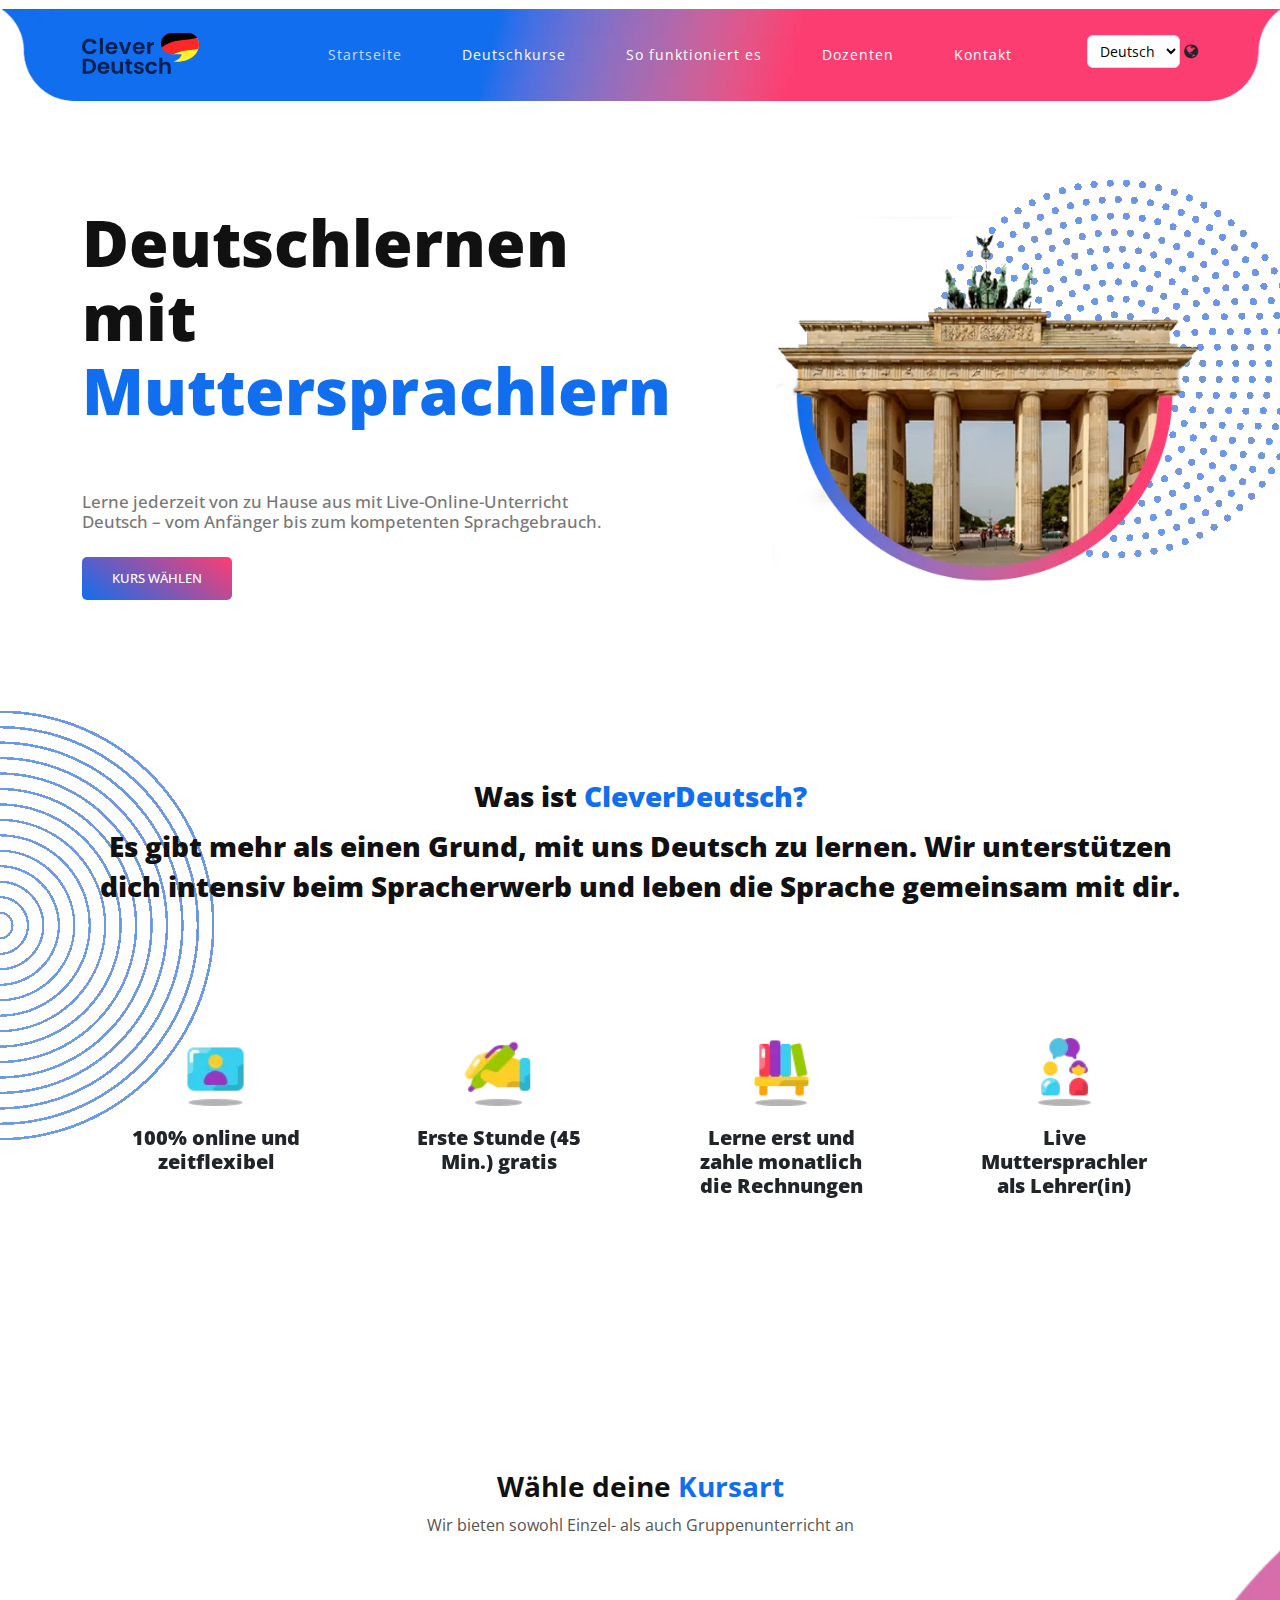
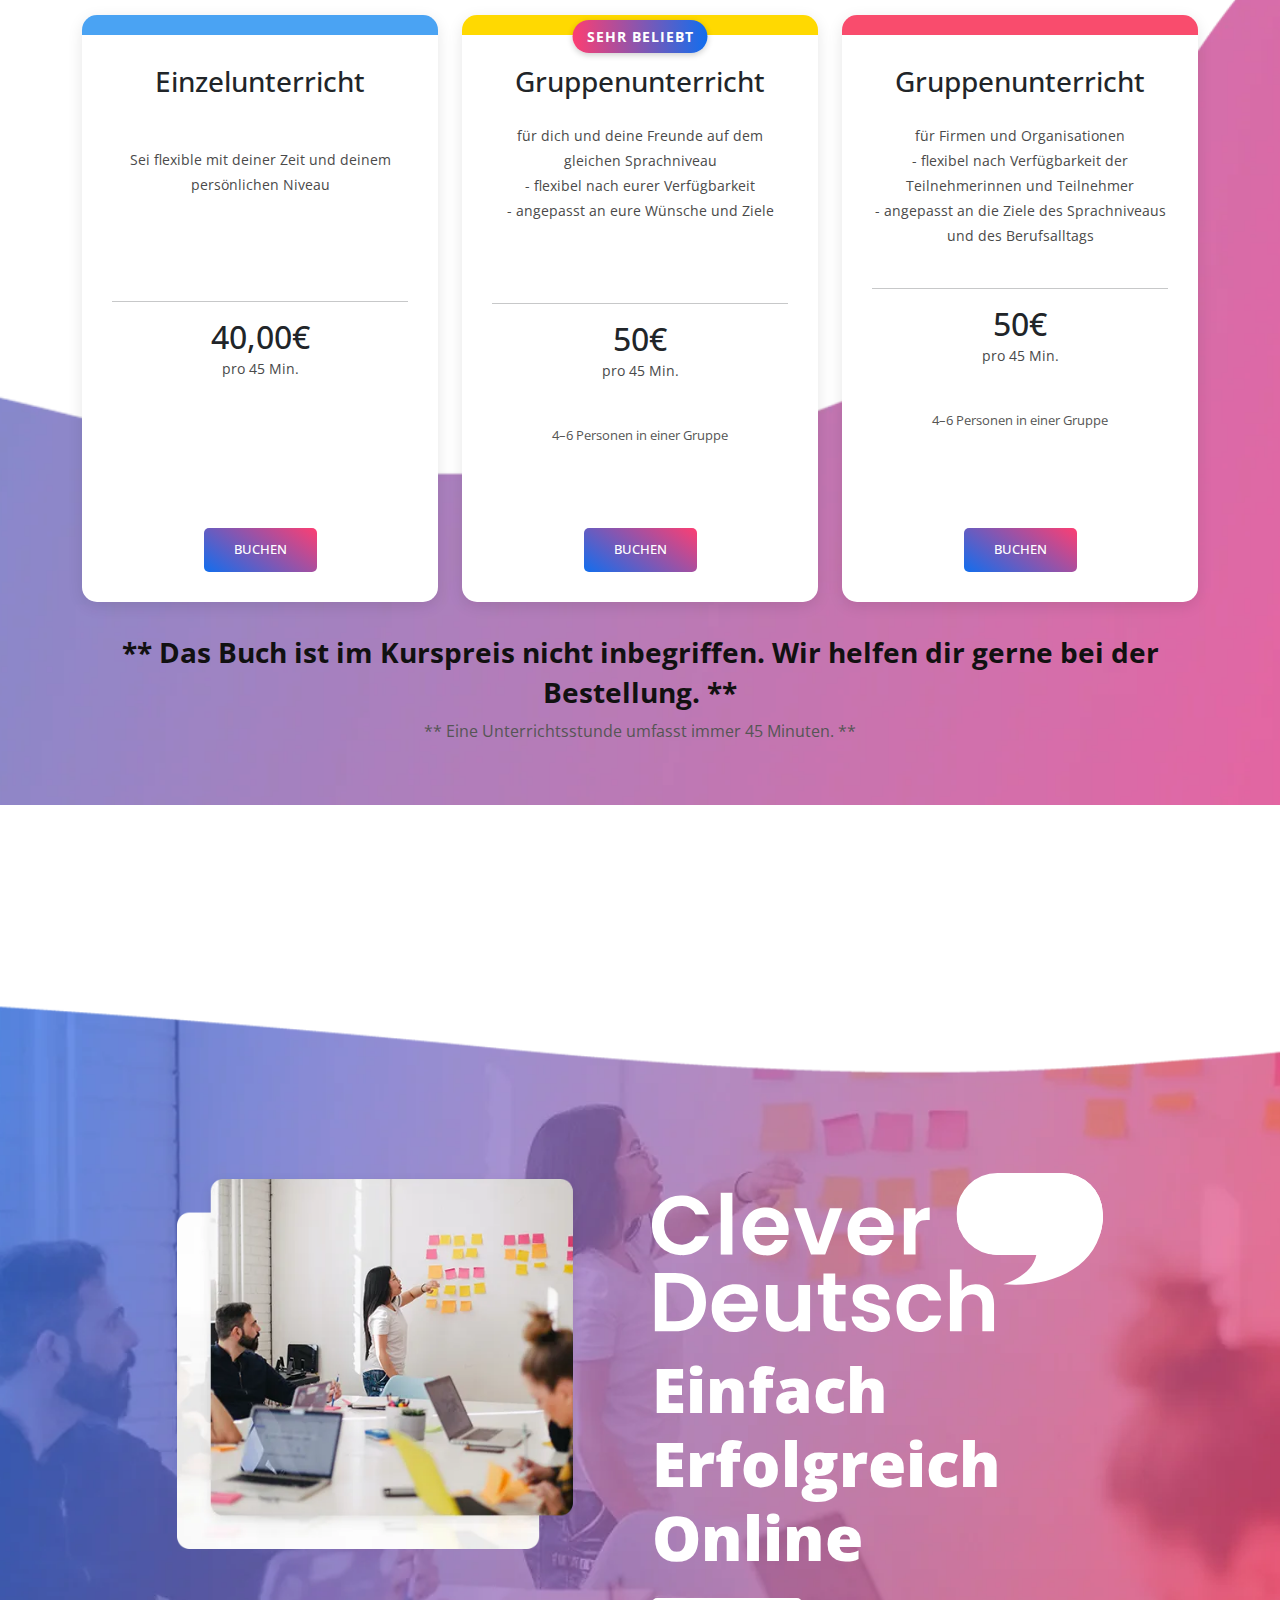
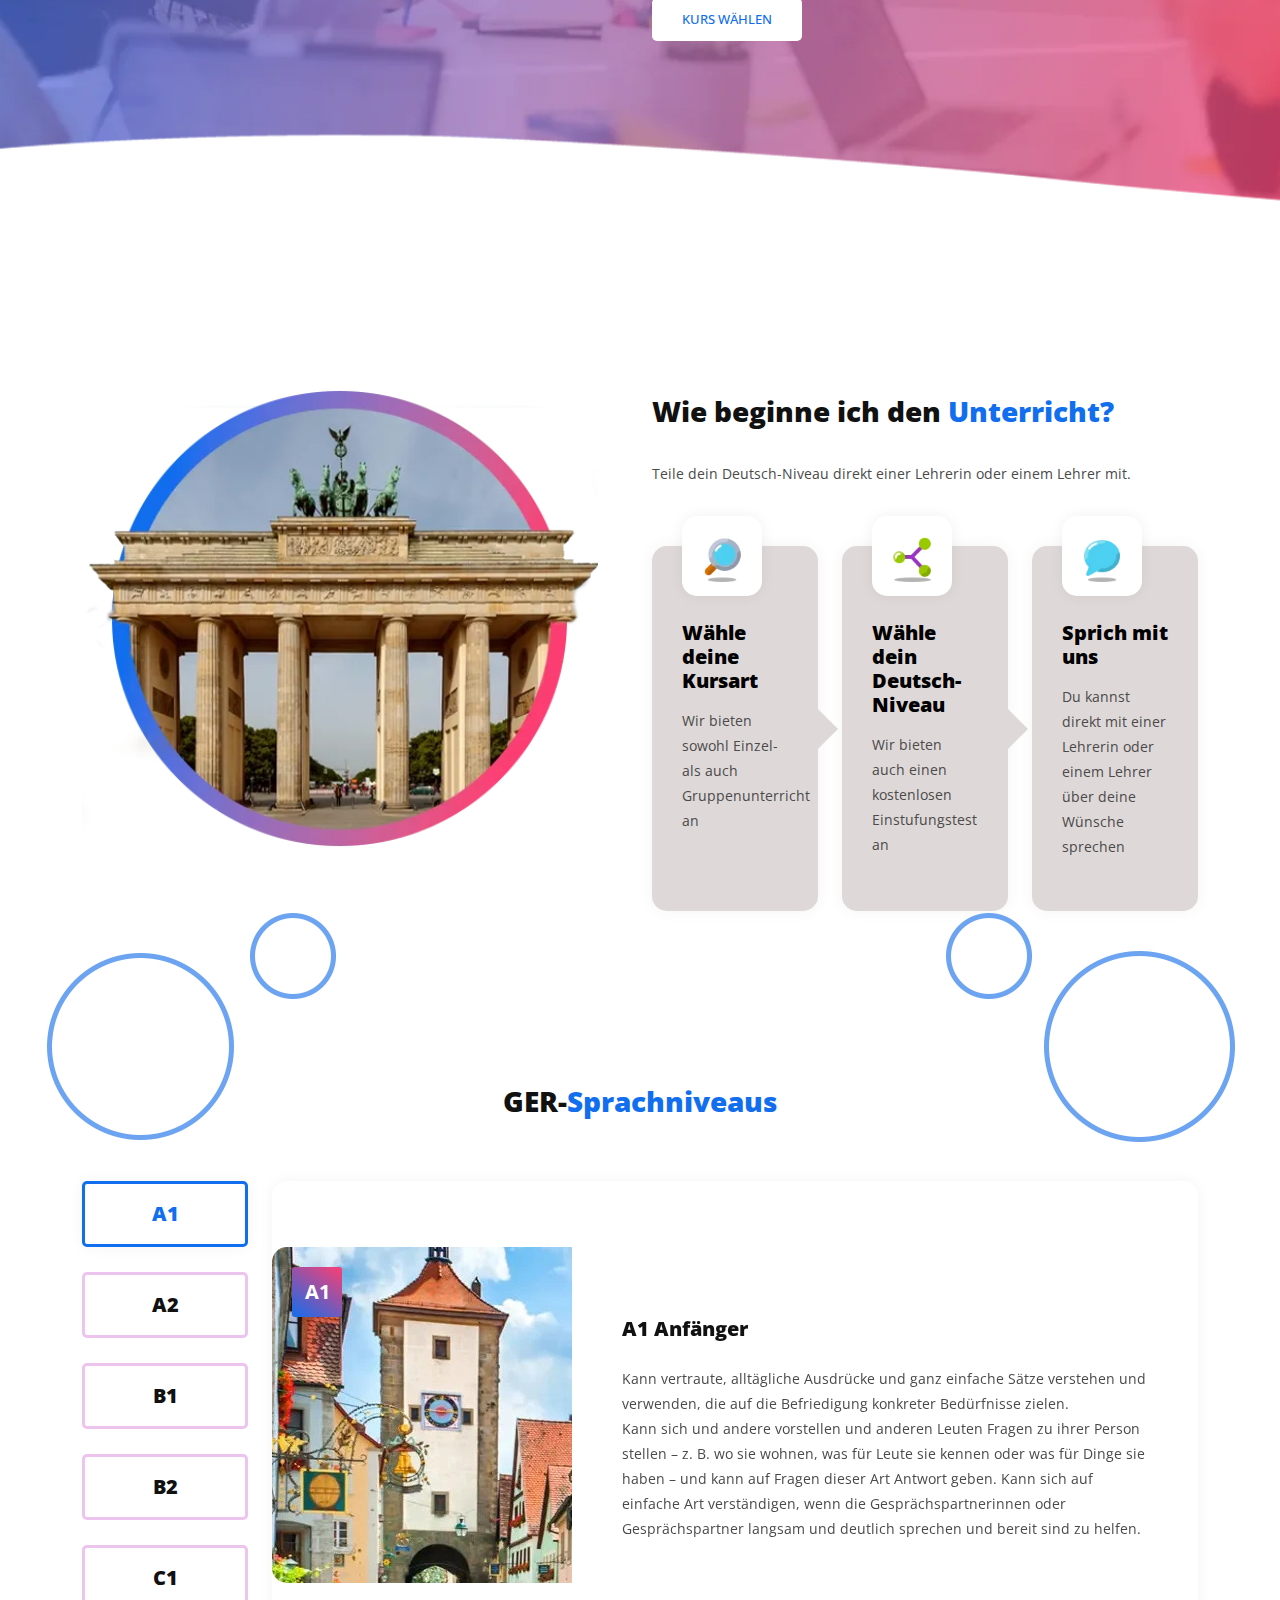
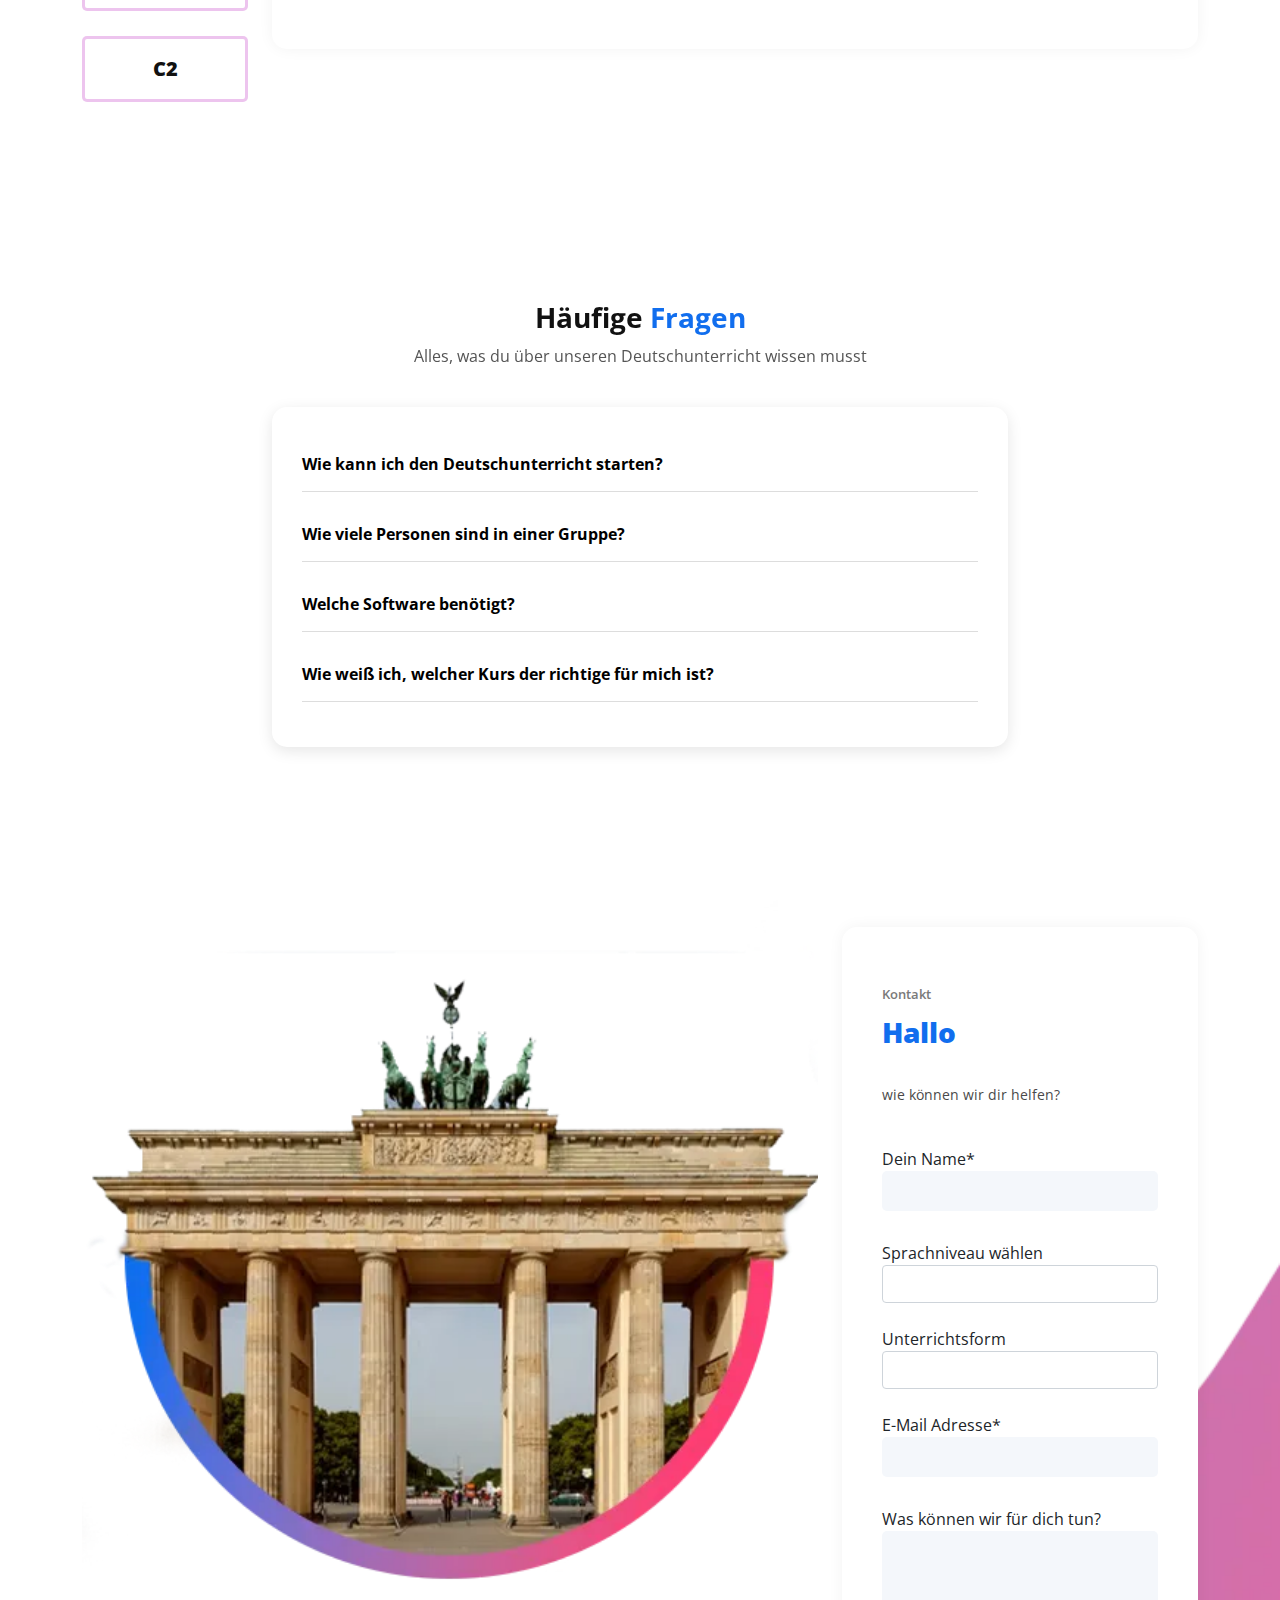
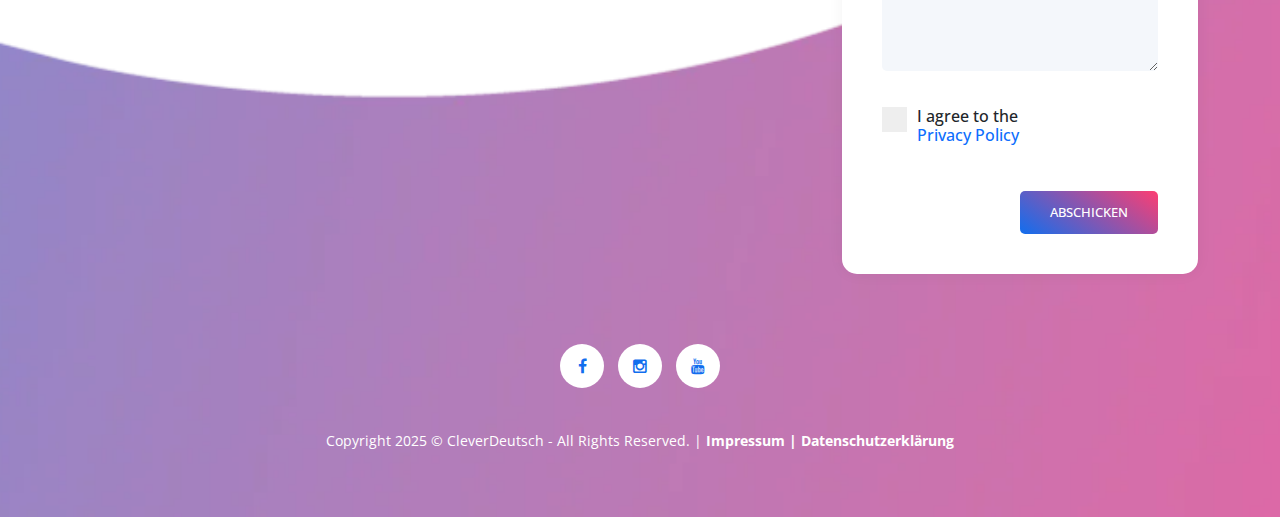
<file: index.html>
<!DOCTYPE html>
<html lang="en">

  <head>

    <meta charset="utf-8">
    <meta name="description" content="Seite mit Informationen und Kontaktdaten des Deutsch-Sprachinstituts CleverDeutsch">
    <meta name="viewport" content="width=device-width, initial-scale=1, shrink-to-fit=no">
    <meta name="description" content="">
    <meta name="author" content="">
    <link href="https://fonts.googleapis.com/css?family=Open+Sans:100,200,300,400,500,600,700,800,900" rel="stylesheet">

    <title>Cleverdeutsch -Cleverdeutsch</title>

    <!-- Bootstrap core CSS -->
    <link href="vendor/bootstrap/css/bootstrap.min.css" rel="stylesheet">


    <!-- Additional CSS Files -->
    <link rel="stylesheet" href="assets/css/fontawesome.css">
    <link rel="stylesheet" href="assets/css/templatemo-eduwell-style.css">
    <link rel="stylesheet" href="assets/css/owl.css">
    <link rel="stylesheet" href="assets/css/lightbox.css">
    <link rel="icon" type="image/x-icon" href="assets/images/LOGO.webp">
<!--

TemplateMo 573 EduWell

https://templatemo.com/tm-573-eduwell

-->

  </head>
<body>
  

  <!-- ***** Header Area Start ***** -->
  <header class="header-area header-sticky">
      <div class="container">
          <div class="row">
              <div class="col-12">
                  <nav class="main-nav">
                      <!-- ***** Logo Start ***** -->
                      <a href="index.html" class="logo">
                          <img src="assets/images/LOGO.svg" alt="Cleverdeutsch">
                      </a>
                      <!-- ***** Logo End ***** -->
                      <!-- ***** Menu Start ***** -->
                      <ul class="nav" >
                          <li class="scroll-to-section"><a data-translate="nav_home" href="#top" class="active">Startseite</a></li>
                          <li class="scroll-to-section"><a data-translate="nav_courses" href="#Deutschkurse">Deutschkurse</a></li>
                          <li class="scroll-to-section"><a data-translate="nav_how" href="#funktioniert">So funktioniert es</a></li>
                          <li><a style="cursor: pointer;" data-translate="nav_teachers" id="btn-dozenten">Dozenten</a></li> 
                          <li class="scroll-to-section"><a data-translate="nav_contact" href="#Kontakt">Kontakt</a></li> 
                          <li>                     
                          <div class="language-selector">
                            <select id="language" onchange="changeLanguage(this.value)">
                              <option value="de" disabled selected> Deutsch</option>
                              <option  value="de"> Deutsch</option>
                              <option value="en"> English</option>
                              <option value="es"> Español</option>
                            </select>
                            <i class="fa fa-globe"></i>
                          </div>
                        </li>
                      </ul>      

                      <a class='menu-trigger'>
                          <span>Menu</span>
                      </a>
                      <!-- ***** Menu End ***** -->
                  </nav>
              </div>
          </div>
      </div>
  </header>
  <!-- ***** Header Area End ***** -->

  <!-- ***** Main Banner Area Start ***** -->
  <section class="main-banner" id="top">
    <div class="container">
      <div class="row">
        <div class="col-lg-6 align-self-center">
          <div class="header-text">
            <h2 data-translate="banner_title">Deutschlernen mit  <em>Muttersprachlern</em></h2>
            <br>
            <h6 data-translate="banner_sub">Lerne jederzeit von zu Hause aus mit live-online Unterricht Deutsch. Vom Beginner bis zum kompetenten Sprachgebrauch. </h6>
            <br>
            <div class="main-button-gradient">
              <div class="scroll-to-section"><a data-translate="banner_btn" href="#Kontakt">Kurs wählen</a></div>
            </div>
          </div>
        </div>
        <div class="col-lg-6">
          <div class="right-image">
            <img src="assets/images/alemania.webp" alt="">
          </div>
        </div>
      </div>
    </div>
  </section>
  <!-- ***** Main Banner Area End ***** -->

  <section class="services" >
    <div class="container">
      <div class="row">
        <div class="col-lg-12">
          <div class="section-heading">
            <h4 data-translate="services_title">Was ist  <em>CleverDeutsch?</em></h4>
            <h4 data-translate="services_sub">Es gibt mehr als einen Grund, mit uns Deutsch zu lernen. Wir unterstützen dich intensiv beim Spracherwerb und leben die Sprache gemeinsam mit dir.</h4>
          </div>
        </div>
        <div class="col-lg-12">
          <div class="owl-service-item owl-carousel">
            <div class="item">
              <div class="service-item">
                <div class="icon">
                  <img src="assets/images/service-icon-01.webp" alt="">
                </div>
                <h4 data-translate="service1">100% online und zeitflexibel</h4>
              </div>
            </div>
            <div class="item">
              <div class="service-item">
                <div class="icon">
                  <img src="assets/images/service-icon-02.webp" alt="">
                </div>
                <h4 data-translate="service2">Erste Stunde (45 Min.) gratis</h4>
              </div>
            </div>
            <div class="item">
              <div class="service-item">
                <div class="icon">
                  <img src="assets/images/service-icon-03.webp" alt="">
                </div>
                <h4 data-translate="service3">Lerne erst und zahle monatlich die Rechnungen</h4> 
              </div>
            </div>
            <div class="item">
              <div class="service-item">
                <div class="icon">
                  <img src="assets/images/service-icon-04.webp" alt="">
                </div>
                <h4 data-translate="service4">Live Muttersprachler als Lehrer(in)</h4>
              </div>
            </div>
          </div>
        </div>
      </div>
    </div>
  </section>

  <section class="contact-us our-office" id="Deutschkurse">
  <div class="container">
    <div class="row text-center">
      <div class="col-lg-12">
        <div class="section-heading">
          <h4 data-translate="courses_title" style="font-size:28px; font-weight:bold; text-align:center;">Wähle deine <em>Kursart</em></h4>
          <h6 data-translate="courses_sub" style="font-size:16px; font-weight:normal; color:#555; text-align:center; margin-top:10px;">
            Wir bieten sowohl Einzel-als auch Gruppenunterricht an
          </h6>
        </div>
      </div>
    </div>

    <div class="row justify-content-center align-items-stretch">
      <!-- Einzelunterricht -->
      <div class="col-lg-4 d-flex " >
        <div class="left-info" style="background:#fff; border-top:20px solid #4aa3f3; border-radius:15px; text-align:center; padding:30px; box-shadow:0px 4px 15px rgba(0,0,0,0.1); display:flex; flex-direction:column; justify-content:space-between; width:100%;">
          <div>
            <div class="center">
              <h3 data-translate="single_class">Einzelunterricht</h3><br>
            </div>
            <br>
            <p data-translate="single_text">Sei flexible mit deiner Zeit und deinem persönlichen Niveau</p>
            <br>
            <br>
            <hr>
            <h2>40,00€</h2>
            <p>pro 45 Min.</p>
          </div>
          <div class="main-button-gradient">
            <a data-translate="book_btn" href="#Kontakt">Buchen</a>
          </div>
        </div>
      </div>

      <!-- Gruppenunterricht -->
      <div class="col-lg-4 d-flex">
        <div class="left-info highlight" style="background:#fff; border-top:20px solid #ffd901; border-radius:15px; text-align:center; padding:30px; box-shadow:0px 4px 15px rgba(0,0,0,0.1); display:flex; flex-direction:column; justify-content:space-between; width:100%; position:relative;">
          
          <!-- Badge Sehr beliebt -->
          <div data-translate="beliebt" class="badge-popular">Sehr beliebt</div>
          
          <div>
            <div class="center">
              <h3 data-translate="group_class">Gruppenunterricht</h3><br>
            </div>
            <p data-translate="group_text">
              für dich und deine Freunde auf dem gleichen Sprachniveau <br>
              - flexibel nach eurer Verfügbarkeit <br>
              - angepasst an eure Wünsche und Ziele
            </p> 
            <br>
            <hr>
            <h2>50€</h2>
            <p>pro 45 Min.</p>
            <p data-translate="group_extra" style="font-size:13px; color:#555;">4–6 Personen in einer Gruppe</p>
          </div>
          <div class="main-button-gradient">
            <a data-translate="book_btn" href="#Kontakt">Buchen</a>
          </div>
        </div>
      </div>
      <!-- Gruppenunterricht 2 -->
      <div class="col-lg-4 d-flex">
        <div class="left-info" style="background:#fff; border-top:20px solid #f94c6d; border-radius:15px; text-align:center; padding:30px; box-shadow:0px 4px 15px rgba(0,0,0,0.1); display:flex; flex-direction:column; justify-content:space-between; width:100%;">
          <div>
            <div class="center">
              <h3 data-translate="group_class2 ">Gruppenunterricht</h3><br>
            </div>
            <p data-translate="group_text2">für Firmen und Organisationen <br>-	flexibel nach Verfügbarkeit der Teilnehmerinnen und Teilnehmer <br>-	angepasst an die Ziele des Sprachniveaus und des Berufsalltags</p>
            <hr>
            <h2>50€</h2>
            <p>pro 45 Min.</p>
            <p data-translate="group_extra2" style="font-size:13px; color:#555;">4–6 Personen in einer Gruppe</p>
          </div>
          <div class="main-button-gradient">
            <a data-translate="book_btn" href="#Kontakt">Buchen</a>
          </div>
        </div>
      </div>

      <div>
        <div class="section-heading" style="margin-bottom:40px;">
          <h4 data-translate="note_course" style="font-size:28px; font-weight:bold; text-align:center;">** Das Buch ist im Kurspreis nicht inbegriffen. Wir helfen dir gerne bei der Bestellung. **</h4>
          <h6 data-translate="note_course2" style="font-size:16px; font-weight:normal; color:#555; text-align:center; margin-top:10px;">
            ** 1 Unterrichtsstunde umfasst immer 45 Min. **
          </h6>
        </div>
        <br>
      </div>
    </div>
  </div>
  </section>
  <br>
  <br>
  <script src="https://cdn.commoninja.com/sdk/latest/commonninja.js" defer></script>
  <div class="commonninja_component pid-bf532d5e-d272-4cc3-b084-630c57711471"></div>

  <section class="simple-cta">
    <div class="container">
      <div class="row">
        <div class="col-lg-5 offset-lg-1">
          <div class="left-image">
            <img src="assets/images/cta-left-image.webp" alt="">
          </div>
        </div>

        <div class="col-lg-5 align-self-center">
          <a>
            <img width="20px" src="assets/images/LOGO_white.svg" alt="Cleverdeutsch">
          </a>
          <br>
          <h4 data-translate="cta_text" >Einfach</br>Erfolgreich </br> Online</br> </h4>
          <br>
          <div class="white-button">
            <a data-translate="cta_btn" href="#Kontakt">Kurs wählen</a>
          </div>
        </div>
      </div>
    </div>
  </section>


  <section class="get-info" id="funktioniert">
    <div class="container">
      <div class="row steps">
        <div class="col-lg-6">
          <div class="left-image">
            <img src="assets/images/alemania2.webp" alt="">
          </div>
        </div>
        <div class="col-lg-6 align-self-center">
          <div class="section-heading">
            <h4 data-translate="Unterricht_title">Wie beginne ich den <em>Unterricht? </em></h4>
            <p data-translate="Unterricht_subtitle">Teile dein Deutsch-Niveau direkt einer Lehrerin oder einem Lehrer mit.</p>
          </div>
          <div class="row">
            <div class="col-lg-4">
              <div class="info-item">
                <div class="icon">
                  <img src="assets/images/service-icon-05.webp" alt="">
                </div>
                <h4 data-translate="Unterricht_1">Wähle deine Kursart</h4>
                <p data-translate="Unterricht_2">Wir bieten sowohl Einzel- als auch Gruppenunterricht an</p>
                <br>
              </div>
            </div>
            <div class="col-lg-4">
              <div class="info-item">
                <div class="icon">
                  <img src="assets/images/service-icon-06.webp" alt="">
                </div>
                <h4 data-translate="Unterricht_3">Wähle dein Deutsch-Niveau</h4>
                <p data-translate="Unterricht_4">Wir bieten auch einen kostenlosen Einstufungstest an</p>
                <br>
              </div>
            </div>
            <div class="col-lg-4">
              <div class="info-item">
                <div class="icon">
                  <img src="assets/images/service-icon-07.webp" alt="">
                </div>
                <h4 data-translate="Unterricht_5">Sprich mit uns</h4>
                <p data-translate="Unterricht_6">Du kannst direkt mit einer Lehrerin oder einem Lehrer über deine Wünsche sprechen</p>
              </div>
            </div>
          </div>
        </div>
      </div>
    </div>
  </section>

    <!-- Modal Dozenten -->
<div id="dozenten-modal" class="modal">
  <div class="modal-content">
    <span id="close-dozenten" class="close">&times;</span>
    
    <div class="modal-header">
      <h2>Patrick Koch</h2>
    </div>
    
    <div class="modal-body">
      <div class="pm-container">
        <!-- Foto -->
        <div class="pm-photo">
          <img src="assets/images/teacher1.webp" alt="Lehrer">
        </div>

        <!-- Información personal -->
        <div class="pm-personal-info">
          <h1> <p class="center"><strong></strong></p></h1>
         

        </div>

        <!-- Secciones -->
        <div class="pm-info-sections">
          <div class="pm-section">
            <h2 data-translate="lehrer_AM_T">Erfolgreich Deutsch lernen und in Deutschland ankommen:</h2>
            <br>
            <p data-translate="lehrer_AM" class="text-gray-700 leading-relaxed">
              Durch meine strukturierte Vorgehensweise, mein fundiertes Wissen über die deutsche
              Sprache und die frühzeitige Förderung der eigenständigen Sprachverwendung können
              Lernende Deutsch effizient und mit Freude erlernen.
            </p>
            <br>
            <p data-translate="lehrer_AM2" class="text-gray-700 leading-relaxed mt-3">
              Seit 14 Jahren unterrichte ich Deutsch als Zweit- und Fremdsprache an verschiedenen
              Sprachschulen sowie für private Lernende. Mein Hauptziel ist dabei die erfolgreiche
              sprachliche Integration in Deutschland, sodass sich meine Studierenden sowohl schriftlich als
              auch mündlich in ihrer neuen Heimat sicher bewegen können. Gleichzeitig bereite ich sie
              gezielt auf offizielle, standardisierte Sprachprüfungen vor.
            </p>


          </div>
          <div class="pm-section">
            <h4 data-translate="lehrer_Beruf_T">Berufserfahrungen als Deutschlehrer</h4>
            <ul data-translate="lehrer_Beruf"class="text-gray-700 leading-relaxed mt-3">
              <li>Mai 2013 – Juli 2018 — Deutschlehrer an der Sprachwerkstatt Bayreuth</li>
              <li>Januar 2016 – März 2016 — Deutschlehrer am BSZ Anne Frank Plauen</li>
              <li>Mai 2016 – Juli 2018 — Deutschlehrer an der Berufsschule I in Bayreuth</li>
              <li>November 2016 – September 2017 — Deutschlehrer am IIK Bayreuth und an der Universität Bayreuth</li>
              <li>September 2018 – Februar 2019 — Lehrer für Deutsch und Geschichte an der Realschule 3 Nürnberg</li>
              <li>Dezember 2018 – heute — Selbstständige Tätigkeit einer Sprachschule "CleverDeutsch“</li>
              <li>Februar 2019 – Mai 2024 — Berater für Schulen und Hochschulen bei der telc gGmbH</li>
            </ul>
           
          </div>
          <div class="pm-section" >
             <h4 data-translate="lehrer_zert_T">Zertifikate der Deutschdidaktik</h4>
            <ul data-translate="lehrer_zert" class="text-gray-700 leading-relaxed mt-3" data-translate="lehrer_zert">
              <li>Dezember 2015 – Zertifikat: 'Grundlagen für die Didaktik Deutsch als Zweitsprache'</li>
              <li>August 2017 – Zertifikat: 'Interkulturelle Didaktik des Fremdsprachunterrichts'</li>
              <li>Oktober 2017 – Prüferlizenz für telc A1–B2</li>
              <li>Oktober 2019 – Zulassung zur 'Lehrtätigkeit in Integrationskursen'</li>
              <li>Mai 2024 – Prüferlizenz für telc B1–C2</li>
              <li>September 2025 – Zulassung zur 'Lehrtätigkeit in Berufssprachkursen'</li>
            </ul>
          </div>
        </div>
      </div>
    </div>
    
  </div>
</div>

<div id="impressum-modal" class="modal">
  <div class="modal-content">
    <span id="close-impressum" class="close">&times;</span>
    
    <h1>Impressum</h1>

    <p>Patrick Koch<br />
    Nonnengasse 12<br />
    90402 N&uuml;rnberg</p>

    <h2>Kontakt</h2>
    <p>Telefon: +4915737945450<br />
    E-Mail: patrick@cleverdeutsch.de</p>

    <h2>Redaktionell verantwortlich</h2>
    <p>Patrick Koch<br />
    Nonnengasse 12<br />
    90402 N&uuml;rnberg</p>

    <h2>Verbraucher&shy;streit&shy;beilegung/Universal&shy;schlichtungs&shy;stelle</h2>
    <p>Wir sind nicht bereit oder verpflichtet, an Streitbeilegungsverfahren vor einer Verbraucherschlichtungsstelle teilzunehmen.</p>

    <p>Quelle: <a href="https://www.e-recht24.de">e-recht24.de</a></p>
    
  </div>
</div>

  <section class="our-courses">
    <div class="container">
      <div class="row">
        <div class="col-lg-6 offset-lg-3">
          <div class="section-heading">
            <h4 data-translate="level_tittle">GER-<em>Sprachniveaus</em></h4>
          </div>
        </div>
        <div class="col-lg-18">
          <div class="naccs">
            <div class="tabs">
              <div class="row">
                <div class="col-lg-2 col-12">
                  <div class="menu">
                    <div class="active gradient-border"><span>A1</span></div>
                    <div class="gradient-border" href="#GER"><span>A2</span></div>
                    <div class="gradient-border" href="#GER"><span>B1</span></div>
                    <div class="gradient-border" href="#GER"><span>B2</span></div>
                    <div class="gradient-border" href="#GER"><span>C1</span></div>
                    <div class="gradient-border" href="#GER"><span>C2</span></div>
                  </div>
                </div>
                <div class="col-lg-10 col-12">
                  <ul class="nacc" id="GER">
                    <li class="active">
                      <br></br>
                      <br></br>
                      <div>
                        <div class="left-image">
                          <img src="assets/images/courses-01.webp" alt="">
                          <div class="price"><h6>A1</h6></div>
                        </div>
                        <div class="right-content">
                          <h4 data-translate="level_A1T">A1 Anfänger</h4>
                          <p data-translate="level_A1">Kann vertraute, alltägliche Ausdrücke und ganz einfache Sätze verstehen und verwenden, die auf die Befriedigung konkreter Bedürfnisse zielen.<br> Kann sich und andere vorstellen und anderen Leuten Fragen zu ihrer Person stellen – z. B. wo sie wohnen, was für Leute sie kennen oder was für Dinge sie haben – und kann auf Fragen dieser Art Antwort geben. Kann sich auf einfache Art verständigen, wenn die Gesprächspartnerinnen oder Gesprächspartner langsam und deutlich sprechen und bereit sind zu helfen.</p>
                        </div>
                      </div>
                      <br></br>
                    </li>
                    <li>
                      <br></br>
                      <br></br>
                      <div>
                        <div class="left-image">
                          <img src="assets/images/courses-02.webp" alt="">
                          <div class="price"><h6>A2</h6></div>
                        </div>
                        <div class="right-content">
                          <h4 data-translate="level_A2T">A2 Grundlegende Kenntnisse</h4>
                          <p data-translate="level_A2">Kann Sätze und häufig gebrauchte Ausdrücke verstehen, die mit Bereichen von ganz unmittelbarer Bedeutung zusammenhängen (z. B. Informationen zur Person und zur Familie, Einkaufen, Arbeit, nähere Umgebung). Kann sich in einfachen, routinemäßigen Situationen verständigen, in denen es um einen einfachen und direkten Austausch von Informationen über vertraute und geläufige Dinge geht. Kann mit einfachen Mitteln die eigene Herkunft und Ausbildung, die direkte Umgebung und Dinge im Zusammenhang mit unmittelbaren Bedürfnissen beschreiben.</p>
                        </div>
                      </div>
                    </li>
                    <li>
                      <br></br>
                      <br></br>
                      <div>
                        <div class="left-image">
                          <img src="assets/images/courses-03.webp" alt="">
                          <div class="price"><h6>B1</h6></div>
                        </div>
                        <div class="right-content">
                          <h4 data-translate="level_B1T">B1 Fortgeschrittene Sprachverwendung</h4>
                          <p data-translate="level_B1"> Kann die Hauptpunkte verstehen, wenn klare Standardsprache verwendet wird und wenn es um vertraute Dinge aus Arbeit, Schule, Freizeit usw. geht. Kann die meisten Situationen bewältigen, denen man auf Reisen im Sprachgebiet begegnet. Kann sich einfach und zusammenhängend über vertraute Themen und persönliche Interessengebiete äußern. Kann über Erfahrungen und Ereignisse berichten, Träume, Hoffnungen und Ziele beschreiben und zu Plänen und Ansichten kurze Begründungen oder Erklärungen geben.</p>
                        </div>
                      </div>
                    </li>
                    <li>
                      <br></br>
                      <br></br>
                      <div>
                        <div class="left-image">
                          <img src="assets/images/courses-04.webp" alt="">
                          <div class="price"><h6>B2</h6></div>
                        </div>
                        <div class="right-content">
                          <h4 data-translate="level_B2T">B2 Selbständige Sprachverwendung</h4>
                          <p data-translate="level_B2">Kann die Hauptinhalte komplexer Texte zu konkreten und abstrakten Themen verstehen; versteht im eigenen Spezialgebiet auch Fachdiskussionen. Kann sich so spontan und fließend verständigen, dass ein normales Gespräch mit Muttersprachlern ohne größere Anstrengung auf beiden Seiten gut möglich ist. Kann sich zu einem breiten Themenspektrum klar und detailliert ausdrücken, einen Standpunkt zu einer aktuellen Frage erläutern und die Vor- und Nachteile verschiedener Möglichkeiten angeben. </p>
                       </div>
                      </div>
                    </li>
                    <li>
                      <br></br>
                      <br></br>
                      <div>
                        <div class="left-image">
                          <img src="assets/images/courses-05.webp" alt="">
                          <div class="price"><h6>C1</h6></div>
                        </div>
                        <div class="right-content">
                          <h4 data-translate="level_C1T">C1 Fachkundige Sprachkenntnisse</h4>
                          <p data-translate="level_C1">Kann ein breites Spektrum anspruchsvoller, längerer Texte verstehen und auch implizite Bedeutungen erfassen. Kann sich spontan und fließend ausdrücken, ohne öfter deutlich erkennbar nach Worten suchen zu müssen. Kann die Sprache im gesellschaftlichen und beruflichen Leben oder in Ausbildung und Studium wirksam und flexibel gebrauchen. Kann sich klar, strukturiert und ausführlich zu komplexen Sachverhalten äußern und dabei verschiedene Mittel zur Textverknüpfung angemessen verwenden. </p>
                        </div>
                      </div>
                    </li>
                    <li>
                      <br></br>
                      <br></br>
                      <div>
                        <div class="left-image">
                          <img src="assets/images/courses-06.webp" alt="">
                          <div class="price"><h6>C2</h6></div>
                        </div>
                        <div class="right-content">
                          <h4 data-translate="level_C2T">C2 Annähernd muttersprachliche Kenntnisse</h4>
                          <p data-translate="level_C2">Kann praktisch alles, was er/sie liest oder hört, mühelos verstehen.Kann Informationen aus verschiedenen schriftlichen und mündlichen Quellen zusammenfassen und dabei Begründungen und Erklärungen in einer zusammenhängenden Darstellung wiedergeben. Kann sich spontan, sehr flüssig und genau ausdrücken und auch bei komplexeren Sachverhalten feinere Bedeutungsnuancen deutlich machen. </p>
                          </div>
                      </div>
                    </li>
                  </ul>
                </div>
              </div>
            </div>
          </div>
        </div>
      </div>
    </div>
  </section>

  <section class="FAQ">
  <div class="container">
    <div class="row text-center">
      <div class="col-lg-12">
        <div class="section-heading" style="margin-bottom:40px;">
          <h4 data-translate="faq_title" style="font-size:28px; font-weight:bold; text-align:center;">Häufige <em>Fragen</em></h4>
          <h6 data-translate="faq_sub" style="font-size:16px; font-weight:normal; color:#555; text-align:center; margin-top:10px;">
            Alles, was du über unseren Deutschunterricht wissen musst
          </h6>
        </div>
      </div>
    </div>

    <div class="row justify-content-center">
      <div class="col-lg-8">
        <div class="left-info" style="background:#fff; border-radius:15px; padding:30px; box-shadow:0px 4px 15px rgba(0,0,0,0.1);">
          <!-- FAQ Item -->
          <div class="faq-item">
            <button  data-translate="faq_q1" class="faq-question">Wie kann ich den Deutschunterricht starten?</button>
            <div class="faq-answer">
              <p data-translate="faq_a1">Wenn du auf der Suche nach einem Deutschkurs bist, dann klicke auf „Kurs wählen“ und schreibe uns eine Nachricht. Zusammen finden wir die passende Lösung für dich oder Ihre Firma.</p>
            </div>
          </div>

          <div class="faq-item">
            <button data-translate="faq_q2" class="faq-question">Wie viele Personen sind in einer Gruppe?</button>
            <div class="faq-answer">
              <p data-translate="faq_a2" >Um den Unterricht effizient gestalten zu können, sind in einer Gruppe maximal 6 Teilnehmerinnen und Teilnehmer.</p>
            </div>
          </div>

          <div class="faq-item">
            <button data-translate="faq_q3"class="faq-question">Welche Software benötigt?</button>
            <div class="faq-answer">
              <p data-translate="faq_a3">Für den Deutschunterricht benötigst du nur einen PC, Laptop oder Tablet und eine stabile Internetverbindung. Empfehlenswert sind ein kostenloser Dropbox-Zugang und die Zoom-App.</p>
            </div>
          </div>

          <div class="faq-item">
            <button data-translate="faq_q4" class="faq-question">Wie weiß ich, welcher Kurs der richtige für mich ist?</button>
            <div class="faq-answer">
              <p data-translate="faq_a4">Kontaktiere uns einfach für die richtige Niveau-Auswahl. </p>
            </div>
          </div>
        </div>
      </div>
    </div>
  </div>
  </section>

  <section class="contact-us">
    <div class="container">
      <div class="row">
        <div class="col-lg-8">
            <div class="left-image">
              <img src="assets/images/alemania.webp" alt="">
            </div>
        </div>
        <div class="col-lg-4" id="Kontakt">
          <form id="contact" action="https://formsubmit.co/patrick@cleverdeutsch.de" method="POST">
            <!--añadir direccion pagina web en value-->
            <div class="row">
              <div class="col-lg-12">
                <div class="section-heading">
                  <h6 data-translate="contact_title">Kontakt</h6>
                  <h4 data-translate="contact_hello"><em>Hallo</em></h4>
                  <p data-translate="contact_sub">wie können wir dir helfen?</p>
                </div>
              </div>

              <!-- Nombre -->
              <div class="col-lg-12">
                <label for="name" data-translate="contact_name">Dein name*</label>
                <fieldset>
                  <input type="text" name="name" id="name" data-translate="contact_name" autocomplete="on" required>
                </fieldset>
              </div>

              <!-- Nivel -->
              <div class="col-lg-12">
                <label for="name" data-translate="contact_level">Sprachniveau wählen</label>                
                <fieldset>
                  <select name="Sprachniveau" id="nivel" class="form-control" required>
                    <option value="" disabled selected></option>
                    <option value="A1">A1</option>
                    <option value="A2">A2</option>
                    <option value="B1">B1</option>
                    <option value="B2">B2</option>
                    <option value="C1">C1</option>
                    <option value="C2">C2</option>
                  </select>
                </fieldset>
                <div><br></div>
              </div>

              <!-- Modalidad -->
              <div class="col-lg-12">
                <label for="name" data-translate="contact_class">Unterrichtsform</label>
                <fieldset>
                  <select name="Unterrichtsform" id="modalidad" class="form-control" required>
                    <option value="" disabled selected></option>
                    <option value="Einzelunterricht" data-translate="contact_class_1">Einzelunterricht</option>
                    <option value="Gruppenunterricht" data-translate="contact_class_2">Gruppenunterricht</option>
                    <option value="Unternehmen" data-translate="contact_class_3">Unterricht für Unternehmen</option>
                  </select>
                </fieldset>
                <div><br></div>
              </div>

              <!-- Correo -->
              <div class="col-lg-12">
                <label for="email" data-translate="contact_email">E-Mail Adresse*</label>
                <fieldset>
                  <input  type="email" name="email" id="email" pattern="[^ @]*@[^ @]*"  required>
                </fieldset>
              </div>

              <!-- Mensaje -->
              <div class="col-lg-12">
                <label for="message" data-translate="contact_msg">Was können wir für dich tun?</label>
                <fieldset>
                  <textarea name="message" id="message" required></textarea>
                </fieldset>
              </div>
              <div class="col-lg-8">
                <label for="terms" class="container_label" ><h6>I agree to the <a href="Datenschutzerklärung.html" target="_blank" rel="noopener noreferrer" class="enlace_terminos">Privacy Policy</a></h6><br>
                  <input type="checkbox" name="terms" id="terms" required>
                  <span class="checkmark"></span>
                </label>
              </div>
              <!-- Campo honeypot (antispam) -->
              <div style="display:none;">
                <label for="address">Address (leave blank):</label>
                <input type="text" id="address" name="address">
              </div>

              <!-- Botón -->
              <div class="col-lg-12">
                <fieldset>
                  <button data-translate="contact_btn" type="submit" id="form-submit" class="main-gradient-button">ABSCHICKEN</button>
                </fieldset>
              </div>
            </div>

            <!-- Opciones adicionales de FormSubmit -->
            <input type="hidden" name="_captcha" value="false">
            <input type="hidden" name="_template" value="table">
            <input type="hidden" name="_next" value="https://www.cleverdeutsch.de">
          </form>

        </div>
        <div class="col-lg-12">
          <ul class="social-icons">
            <li><a target="_blank" rel="noopener noreferrer" href="https://www.facebook.com/dafzonline"><i class="fa fa-facebook"></i></a></li>
            <li><a target="_blank" rel="noopener noreferrer" href="https://www.instagram.com/cleverdeutsch"><i class="fa fa-instagram"></i></a></li>
            <li><a target="_blank" rel="noopener noreferrer" href="https://www.youtube.com/channel/UCqIm-7HoHyj_C4DXg1VRsAQ"><i class="fa fa-youtube"></i></a></li>
          </ul>
        </div>
        <div class="col-lg-12">
          <p class="copyright">Copyright 2025 © CleverDeutsch -  All Rights Reserved. |  
            <span><a id="btn-impressum"> Impressum |</a></span>
            <span><a href="Datenschutzerklärung.html" >Datenschutzerklärung</a></span>
        </div>
        <div><br></div>
      </div>
    </div>
  </section>

<!-- Cookie Consent by TermsFeed https://www.TermsFeed.com -->
<script type="text/javascript" src="https://www.termsfeed.com/public/cookie-consent/4.2.0/cookie-consent.js" charset="UTF-8"></script>
<script type="text/javascript" charset="UTF-8">
document.addEventListener('DOMContentLoaded', function () {
cookieconsent.run({"notice_banner_type":"simple","consent_type":"implied","palette":"dark","language":"de","page_load_consent_levels":["strictly-necessary","functionality","tracking","targeting"],"notice_banner_reject_button_hide":false,"preferences_center_close_button_hide":false,"page_refresh_confirmation_buttons":false,"website_name":"Cleverdeutsch"});
});
</script>

<noscript>Free cookie consent management tool by <a href="https://www.termsfeed.com/">TermsFeed</a></noscript>
<!-- End Cookie Consent by TermsFeed https://www.TermsFeed.com -->


  

  <!-- Scripts -->
  <!-- Bootstrap core JavaScript -->
    <script src="vendor/jquery/jquery.min.js" ></script>

    <script src="assets/js/isotope.min.js" defer></script>
    <script src="assets/js/owl-carousel.js" defer></script>
    <script src="assets/js/lightbox.js" defer></script>
    <script src="assets/js/tabs.js" defer></script>
    <script src="assets/js/slick-slider.js" defer></script>
    <script src="assets/js/custom.js" defer></script>
    <script src="assets/js/translation.js" defer></script>
    <script src="assets/js/dozenten.js" defer></script>
    <script src="assets/js/impressum.js" defer></script>
    <script src="vendor/jquery/jquery.js" ></script>
    <script>
      // JS para abrir/cerrar FAQ
      document.querySelectorAll(".faq-question").forEach(button => {
        button.addEventListener("click", () => {
          const item = button.parentElement;
          item.classList.toggle("active");
        });
      });
    </script>
    <script>
        //according to loftblog tut
        $('.nav li:first').addClass('active');

        var showSection = function showSection(section, isAnimate) {
          var
          direction = section.replace(/#/, ''),
          reqSection = $('.section').filter('[data-section="' + direction + '"]'),
          reqSectionPos = reqSection.offset().top - 0;

          if (isAnimate) {
            $('body, html').animate({
              scrollTop: reqSectionPos },
            800);
          } else {
            $('body, html').scrollTop(reqSectionPos);
          }

        };

        var checkSection = function checkSection() {
          $('.section').each(function () {
            var
            $this = $(this),
            topEdge = $this.offset().top - 80,
            bottomEdge = topEdge + $this.height(),
            wScroll = $(window).scrollTop();
            if (topEdge < wScroll && bottomEdge > wScroll) {
              var
              currentId = $this.data('section'),
              reqLink = $('a').filter('[href*=\\#' + currentId + ']');
              reqLink.closest('li').addClass('active').
              siblings().removeClass('active');
            }
          });
        };

        $('.main-menu, .responsive-menu, .scroll-to-section').on('click', 'a', function (e) {
          e.preventDefault();
          showSection($(this).attr('href'), true);
        });

        $(window).scroll(function () {
          checkSection();
        });

        // --- NUEVA LÓGICA para scroll en móvil en la sección our-courses ---
    $(document).ready(function() {
      const $tabs = $('.our-courses .menu div');
      const $contents = $('.our-courses ul.nacc li');

      $tabs.on('click', function() {
        const index = $(this).index();

        $tabs.removeClass('active');
        $(this).addClass('active');

        $contents.removeClass('active').eq(index).addClass('active');

        if ($(window).width() <= 767) {
          setTimeout(function() {
            const $activeSection = $contents.eq(index);
            if ($activeSection.length) {
              $('html, body').animate({
                scrollTop: $activeSection.offset().top - 50
              }, 600);
            }
          }, 150);
        }
      });
    });
    </script>
    
</body>
</html>
</file>
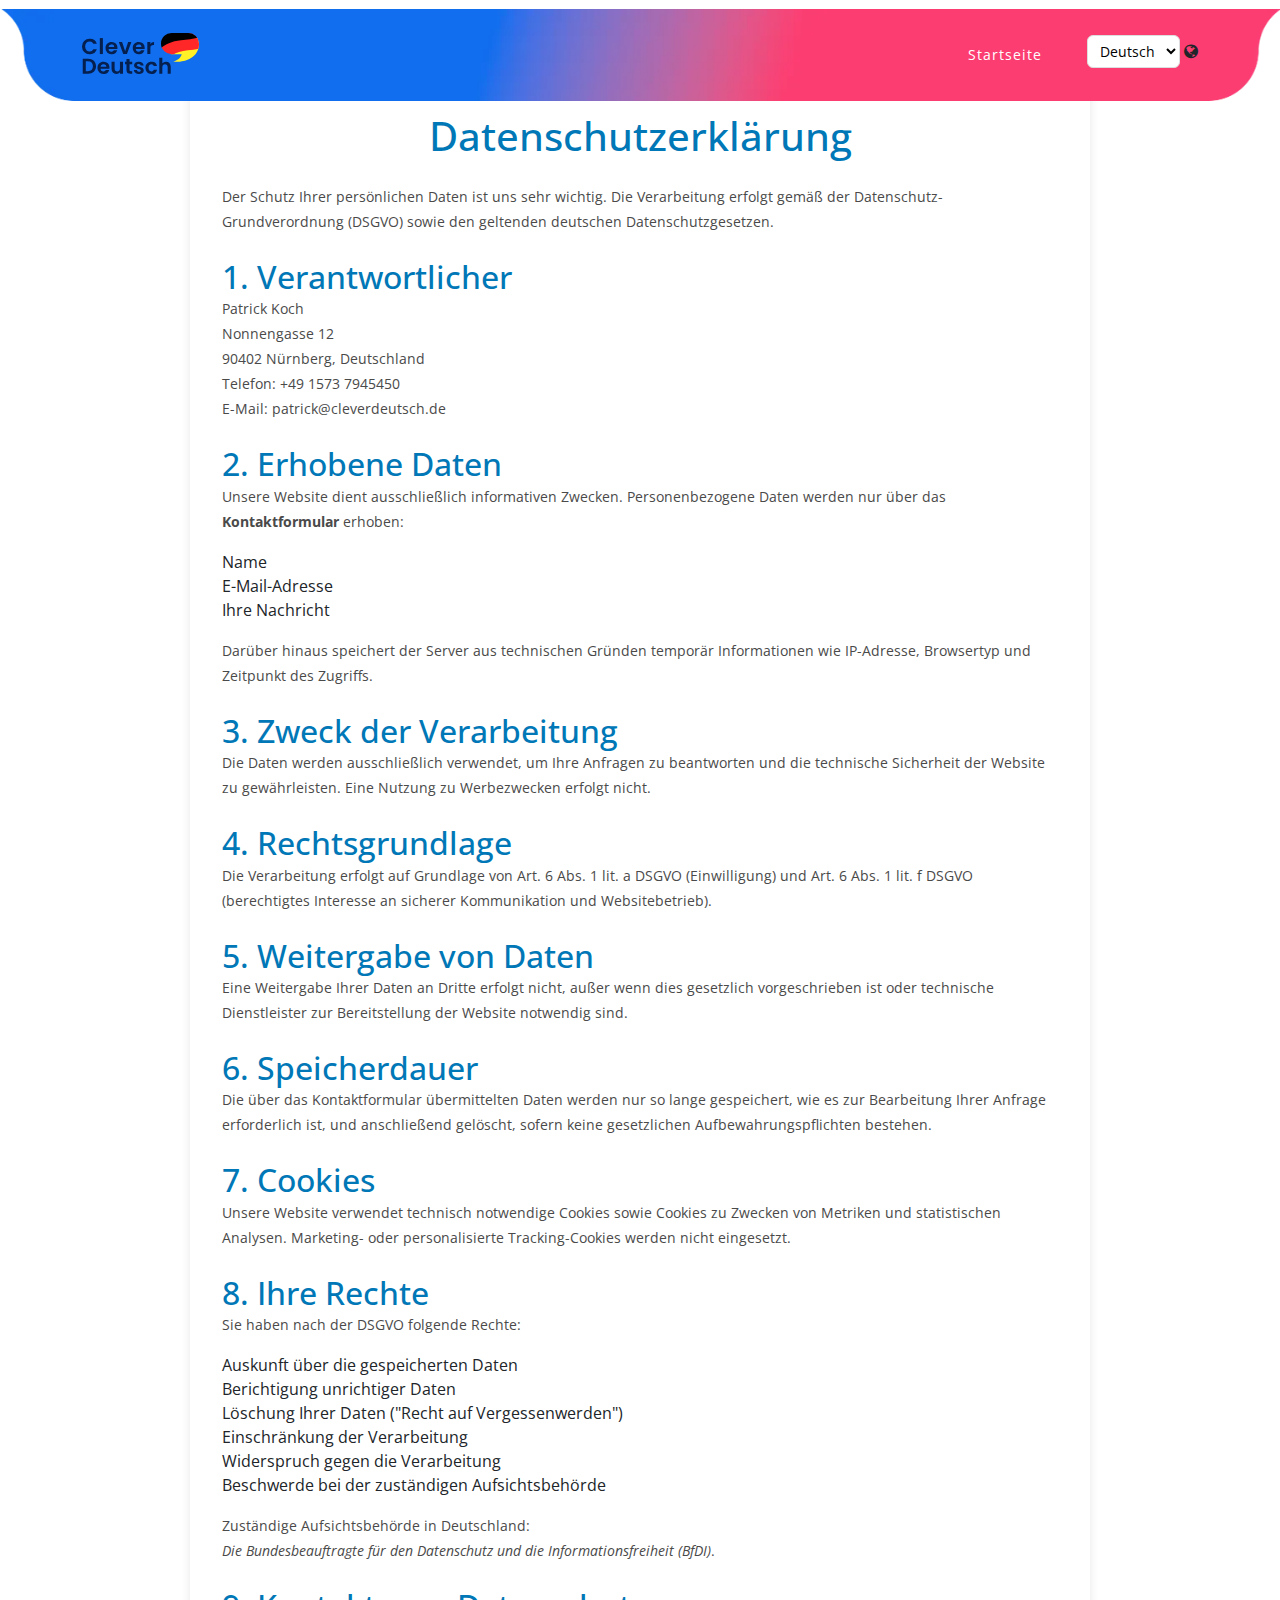
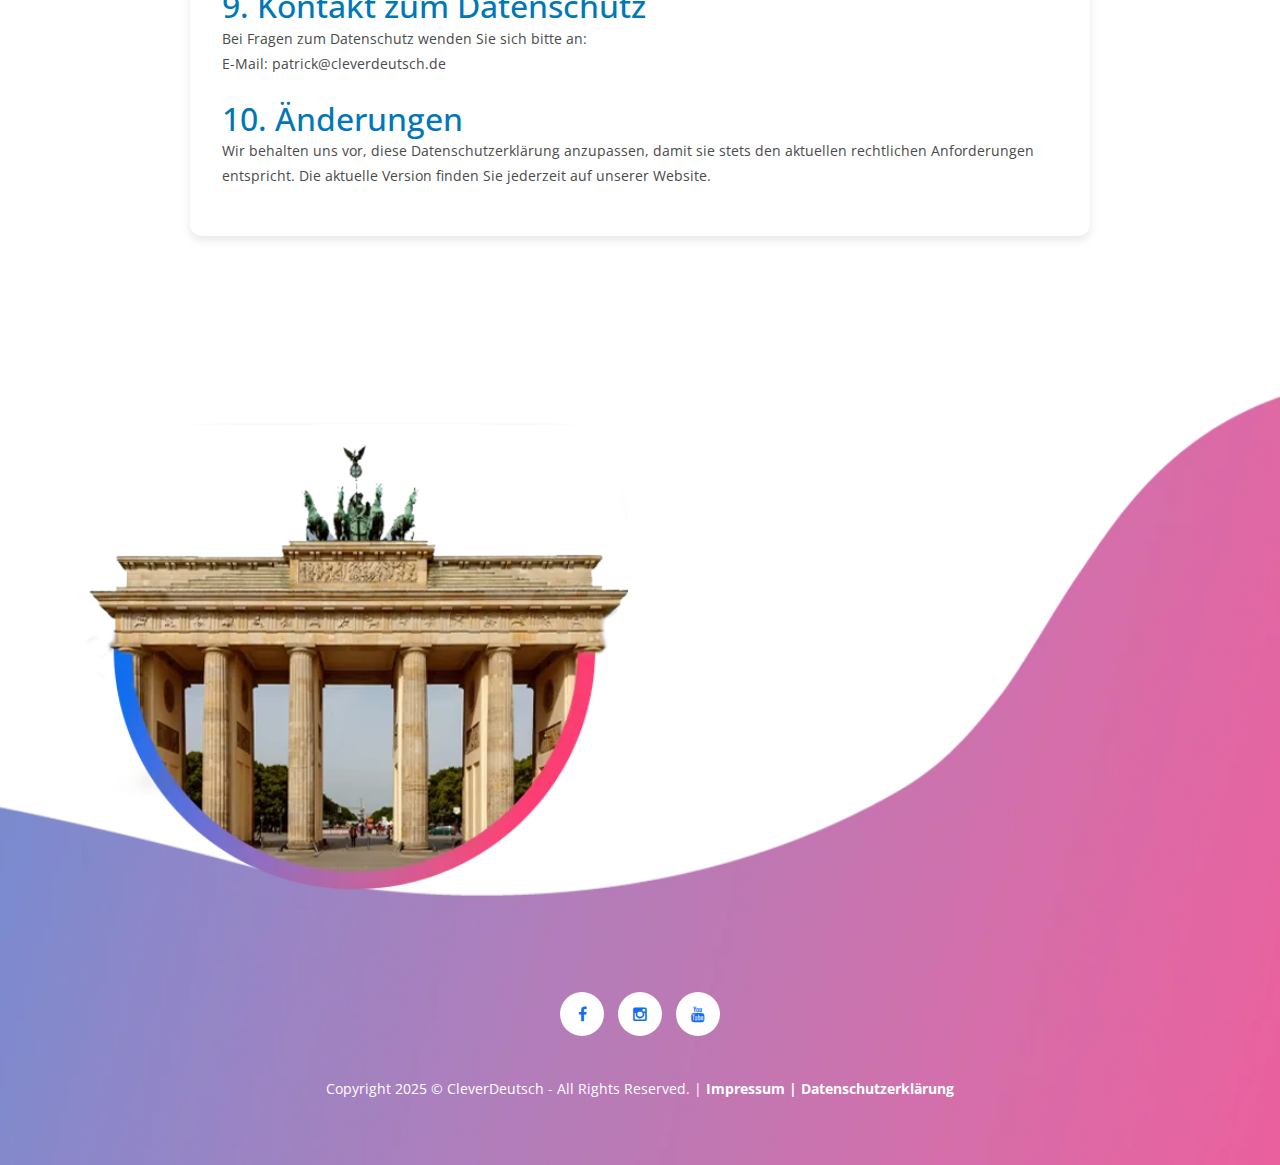
<file: Datenschutzerklärung.html>
<!DOCTYPE html>
<html lang="en">

  <head>

    <meta charset="utf-8">
    <meta name="description" content="Seite mit Informationen und Kontaktdaten des Deutsch-Sprachinstituts CleverDeutsch">
    <meta name="viewport" content="width=device-width, initial-scale=1, shrink-to-fit=no">
    <meta name="description" content="">
    <meta name="author" content="">
    <link href="https://fonts.googleapis.com/css?family=Open+Sans:100,200,300,400,500,600,700,800,900" rel="stylesheet">

    <title>Cleverdeutsch -Cleverdeutsch</title>

    <!-- Bootstrap core CSS -->
    <link href="vendor/bootstrap/css/bootstrap.min.css" rel="stylesheet">


    <!-- Additional CSS Files -->
    <link rel="stylesheet" href="assets/css/fontawesome.css">
    <link rel="stylesheet" href="assets/css/templatemo-eduwell-style.css">
    <link rel="stylesheet" href="assets/css/owl.css">
    <link rel="stylesheet" href="assets/css/lightbox.css">
    <link rel="icon" type="image/x-icon" href="assets/images/LOGO.webp">
<!--

TemplateMo 573 EduWell

https://templatemo.com/tm-573-eduwell

-->

  </head>
<body>
  

  <!-- ***** Header Area Start ***** -->
  <header class="header-area header-sticky">
      <div class="container">
          <div class="row">
              <div class="col-12">
                  <nav class="main-nav">
                      <!-- ***** Logo Start ***** -->
                      <a href="index.html" class="logo">
                          <img src="assets/images/LOGO.svg" alt="Cleverdeutsch">
                      </a>
                      <!-- ***** Logo End ***** -->
                      <!-- ***** Menu Start ***** -->
                      <ul class="nav" >
                        <li><a href="index.html" data-translate="nav_home">Startseite</a></li>
                          <div class="language-selector">
                            <select id="language" onchange="changeLanguage(this.value)">
                              <option value="de" disabled selected> Deutsch</option>
                              <option  value="de"> Deutsch</option>
                              <option value="en"> English</option>
                              <option value="es"> Español</option>
                            </select>
                            <i class="fa fa-globe"></i>
                          </div>
                        </li>
                      </ul>      

                      <a class='menu-trigger'>
                          <span>Menu</span>
                      </a>
                      <!-- ***** Menu End ***** -->
                  </nav>
              </div>
          </div>
      </div>
  </header>
  <!-- ***** Header Area End ***** -->


  <section class="privacy-section">
    <br>
    <br>
    <h1 data-translate="privacy_title">Datenschutzerklärung</h1>
    <p data-translate="privacy_intro">
      Der Schutz Ihrer persönlichen Daten ist uns sehr wichtig. Die Verarbeitung erfolgt gemäß der Datenschutz-Grundverordnung (DSGVO) sowie den geltenden deutschen Datenschutzgesetzen.
    </p>

    <h2 data-translate="privacy_1">1. Verantwortlicher</h2>
    <p data-translate="privacy_1_text">
      Patrick Koch<br>
      Nonnengasse 12<br>
      90402 Nürnberg, Deutschland<br>
      Telefon: +49 1573 7945450<br>
      E-Mail: patrick@cleverdeutsch.de
    </p>

    <h2 data-translate="privacy_2">2. Erhobene Daten</h2>
    <p data-translate="privacy_2_text">
      Unsere Website dient ausschließlich informativen Zwecken. Personenbezogene Daten werden nur über das <strong>Kontaktformular</strong> erhoben:
    </p>
    <ul>
      <li data-translate="privacy_2_list1">Name</li>
      <li data-translate="privacy_2_list2">E-Mail-Adresse</li>
      <li data-translate="privacy_2_list3">Ihre Nachricht</li>
    </ul>
    <p data-translate="privacy_2_extra">
      Darüber hinaus speichert der Server aus technischen Gründen temporär Informationen wie IP-Adresse, Browsertyp und Zeitpunkt des Zugriffs.
    </p>

    <h2 data-translate="privacy_3">3. Zweck der Verarbeitung</h2>
    <p data-translate="privacy_3_text">
      Die Daten werden ausschließlich verwendet, um Ihre Anfragen zu beantworten und die technische Sicherheit der Website zu gewährleisten. Eine Nutzung zu Werbezwecken erfolgt nicht.
    </p>

    <h2 data-translate="privacy_4">4. Rechtsgrundlage</h2>
    <p data-translate="privacy_4_text">
      Die Verarbeitung erfolgt auf Grundlage von Art. 6 Abs. 1 lit. a DSGVO (Einwilligung) und Art. 6 Abs. 1 lit. f DSGVO (berechtigtes Interesse an sicherer Kommunikation und Websitebetrieb).
    </p>

    <h2 data-translate="privacy_5">5. Weitergabe von Daten</h2>
    <p data-translate="privacy_5_text">
      Eine Weitergabe Ihrer Daten an Dritte erfolgt nicht, außer wenn dies gesetzlich vorgeschrieben ist oder technische Dienstleister zur Bereitstellung der Website notwendig sind.
    </p>

    <h2 data-translate="privacy_6">6. Speicherdauer</h2>
    <p data-translate="privacy_6_text">
      Die über das Kontaktformular übermittelten Daten werden nur so lange gespeichert, wie es zur Bearbeitung Ihrer Anfrage erforderlich ist, und anschließend gelöscht, sofern keine gesetzlichen Aufbewahrungspflichten bestehen.
    </p>

    <h2 data-translate="privacy_7">7. Cookies</h2>
    <p data-translate="privacy_7_text">
      Unsere Website verwendet technisch notwendige Cookies sowie Cookies zu Zwecken von Metriken und statistischen Analysen. Marketing- oder personalisierte Tracking-Cookies werden nicht eingesetzt.
    </p>

    <h2 data-translate="privacy_8">8. Ihre Rechte</h2>
    <p data-translate="privacy_8_text">Sie haben nach der DSGVO folgende Rechte:</p>
    <ul>
      <li data-translate="privacy_8_list1">Auskunft über die gespeicherten Daten</li>
      <li data-translate="privacy_8_list2">Berichtigung unrichtiger Daten</li>
      <li data-translate="privacy_8_list3">Löschung Ihrer Daten ("Recht auf Vergessenwerden")</li>
      <li data-translate="privacy_8_list4">Einschränkung der Verarbeitung</li>
      <li data-translate="privacy_8_list5">Widerspruch gegen die Verarbeitung</li>
      <li data-translate="privacy_8_list6">Beschwerde bei der zuständigen Aufsichtsbehörde</li>
    </ul>
    <p data-translate="privacy_8_extra">
      Zuständige Aufsichtsbehörde in Deutschland: <br>
      <em>Die Bundesbeauftragte für den Datenschutz und die Informationsfreiheit (BfDI)</em>.
    </p>

    <h2 data-translate="privacy_9">9. Kontakt zum Datenschutz</h2>
    <p data-translate="privacy_9_text">
      Bei Fragen zum Datenschutz wenden Sie sich bitte an:<br>
      E-Mail: patrick@cleverdeutsch.de
    </p>

    <h2 data-translate="privacy_10">10. Änderungen</h2>
    <p data-translate="privacy_10_text">
      Wir behalten uns vor, diese Datenschutzerklärung anzupassen, damit sie stets den aktuellen rechtlichen Anforderungen entspricht. Die aktuelle Version finden Sie jederzeit auf unserer Website.
    </p>
  </section>

  <div id="impressum-modal" class="modal">
    <div class="modal-content">
      <span id="close-impressum" class="close">&times;</span>
      
      <h1>Impressum</h1>

      <p>Patrick Koch<br />
      Nonnengasse 12<br />
      90402 N&uuml;rnberg</p>

      <h2>Kontakt</h2>
      <p>Telefon: +4915737945450<br />
      E-Mail: patrick@cleverdeutsch.de</p>

      <h2>Redaktionell verantwortlich</h2>
      <p>Patrick Koch<br />
      Nonnengasse 12<br />
      90402 N&uuml;rnberg</p>

      <h2>Verbraucher&shy;streit&shy;beilegung/Universal&shy;schlichtungs&shy;stelle</h2>
      <p>Wir sind nicht bereit oder verpflichtet, an Streitbeilegungsverfahren vor einer Verbraucherschlichtungsstelle teilzunehmen.</p>

      <p>Quelle: <a href="https://www.e-recht24.de">e-recht24.de</a></p>
      
    </div>
  </div>


  <section class="contact-us" id="Kontakt">
    <div class="container">
      <div class="row">
        <div class="col-lg-6">
            <div class="right-image">
              <img src="assets/images/alemania.webp" alt="">
            </div>
        </div>
        <div class="col-lg-4">

        </div>
        <div class="col-lg-12">
          <ul class="social-icons">
            <li><a target="_blank" rel="noopener noreferrer" href="https://www.facebook.com/dafzonline"><i class="fa fa-facebook"></i></a></li>
            <li><a target="_blank" rel="noopener noreferrer" href="https://www.instagram.com/cleverdeutsch"><i class="fa fa-instagram"></i></a></li>
            <li><a target="_blank" rel="noopener noreferrer" href="https://www.youtube.com/channel/UCqIm-7HoHyj_C4DXg1VRsAQ"><i class="fa fa-youtube"></i></a></li>
          </ul>
        </div>
        <div class="col-lg-12">
          <p class="copyright">Copyright 2025 © CleverDeutsch -  All Rights Reserved. |  
            <span><a id="btn-impressum" href="#"> Impressum |</a></span>
            <span><a href="Datenschutzerklärung.html" >Datenschutzerklärung</a></span>
        </div>
        <div><br></div>
      </div>
    </div>
  </section>
  <!-- Scripts -->
  <!-- Bootstrap core JavaScript -->
    <script src="vendor/jquery/jquery.min.js"></script>

    <script src="assets/js/isotope.min.js"></script>
    <script src="assets/js/owl-carousel.js"></script>
    <script src="assets/js/lightbox.js"></script>
    <script src="assets/js/tabs.js"></script>
    <script src="assets/js/slick-slider.js"></script>
    <script src="assets/js/custom.js"></script>
    <script src="assets/js/translation.js"></script>
    <script src="assets/js/dozenten.js"></script>
    <script src="assets/js/impressum.js"></script>

     <style>
      .privacy-section {
        max-width: 900px;
        margin: 2rem auto;
        padding: 2rem;
        background: #fff;
        border-radius: 12px;
        box-shadow: 0 4px 10px rgba(0,0,0,0.1);
      }

      .privacy-section h1 {
        color: #0077b6;
        text-align: center;
        margin-bottom: 1.5rem;
      }

      .privacy-section h2 {
        color: #0077b6;
        margin-top: 1.5rem;
      }

      .privacy-section p, 
      .privacy-section ul {
        margin-bottom: 1rem;
      }
  </style>
    <script>
        //according to loftblog tut
        $('.nav li:first').addClass('active');

        var showSection = function showSection(section, isAnimate) {
          var
          direction = section.replace(/#/, ''),
          reqSection = $('.section').filter('[data-section="' + direction + '"]'),
          reqSectionPos = reqSection.offset().top - 0;

          if (isAnimate) {
            $('body, html').animate({
              scrollTop: reqSectionPos },
            800);
          } else {
            $('body, html').scrollTop(reqSectionPos);
          }

        };

        var checkSection = function checkSection() {
          $('.section').each(function () {
            var
            $this = $(this),
            topEdge = $this.offset().top - 80,
            bottomEdge = topEdge + $this.height(),
            wScroll = $(window).scrollTop();
            if (topEdge < wScroll && bottomEdge > wScroll) {
              var
              currentId = $this.data('section'),
              reqLink = $('a').filter('[href*=\\#' + currentId + ']');
              reqLink.closest('li').addClass('active').
              siblings().removeClass('active');
            }
          });
        };

        $('.main-menu, .responsive-menu, .scroll-to-section').on('click', 'a', function (e) {
          e.preventDefault();
          showSection($(this).attr('href'), true);
        });

        $(window).scroll(function () {
          checkSection();
        });
    </script>
    
</body>
</html>
</file>
<file: assets/css/templatemo-eduwell-style.css>
/*

TemplateMo 573 EduWell

https://templatemo.com/tm-573-eduwell

*/

/* ---------------------------------------------
Table of contents
------------------------------------------------
01. font & reset css
02. reset
03. global styles
04. header
05. banner
06. features
07. testimonials
08. contact
09. footer
10. preloader
11. search
12. portfolio
13. modal

--------------------------------------------- */
/* 
---------------------------------------------
font & reset css
--------------------------------------------- 
*/
@import url("https://fonts.googleapis.com/css?family=Open+Sans:100,200,300,400,500,600,700,800,900");
/* 
---------------------------------------------
reset
--------------------------------------------- 
*/
html, body, div, span, applet, object, iframe, h1, h2, h3, h4, h5, h6, p, blockquote, div
pre, a, abbr, acronym, address, big, cite, code, del, dfn, em, font, img, ins, kbd, q,
s, samp, small, strike, strong, sub, sup, tt, var, b, u, i, center, dl, dt, dd, ol, ul, li,
figure, header, nav, section, article, aside, footer, figcaption {
  margin: 0;
  padding: 0;
  border: 0;
  outline: 0;
}

.clearfix:after {
  content: ".";
  display: block;
  clear: both;
  visibility: hidden;
  line-height: 0;
  height: 0;
}

.clearfix {
  display: inline-block;
}

html[xmlns] .clearfix {
  display: block;
}

* html .clearfix {
  height: 1%;
}

ul, li {
  padding: 0;
  margin: 0;
  list-style: none;
}

header, nav, section, article, aside, footer, hgroup {
  display: block;
}

* {
  box-sizing: border-box;
}

html, body {
  font-family: 'Open Sans', sans-serif;
  font-weight: 400;
  background-color: #fff;
  font-size: 16px;
  -ms-text-size-adjust: 100%;
  -webkit-font-smoothing: antialiased;
  -moz-osx-font-smoothing: grayscale;
}

a {
  text-decoration: none !important;
}

h1, h2, h3, h4, h5, h6 {
  margin-top: 0px;
  margin-bottom: 0px;
}

ul {
  margin-bottom: 0px;
}

p {
  font-size: 14px;
  line-height: 25px;
  color: #4a4a4a;
}

img {
  width: 100%;
  overflow: hidden;
}


/* 
---------------------------------------------
flags 
--------------------------------------------- 
*/
.language-selector {
  display: inline-block;
  margin-left: 15px;
}

.language-selector select {
  padding: 5px 8px;
  border-radius: 6px;
  border: 1px solid #ddd;
  background: #fff;
  font-size: 14px;
  cursor: pointer;
}

.language-selector option {
  padding: 5px;
}

/* 
---------------------------------------------
global styles
--------------------------------------------- 
*/
html,
body {
  background: #fff;
  font-family: 'Open Sans', sans-serif;
}

::selection {
  background: #116eee;
  color: #fff;
}

::-moz-selection {
  background: #116eee;
  color: #fff;
}

@media (max-width: 991px) {
  html, body {
    overflow-x: hidden;
  }
  .mobile-top-fix {
    margin-top: 30px;
    margin-bottom: 0px;
  }
  .mobile-bottom-fix {
    margin-bottom: 30px;
  }
  .mobile-bottom-fix-big {
    margin-bottom: 60px;
  }
}

.main-button-gradient a {
  font-size: 13px;
  color: #fff;
  background: rgb(219,138,222);
  background: linear-gradient(-145deg, rgba(253,62,114,1) 0%, rgba(17,110,238,1) 100%);
  padding: 12px 30px;
  display: inline-block;
  border-radius: 5px;
  font-weight: 500;
  text-transform: uppercase;
  transition: all .3s;
}

.main-button-gradient a:hover {
  background: rgb(219,138,222);
  background: linear-gradient(-145deg, rgba(253,62,114,1) 0%, rgba(17,110,238,1) 100%);
  opacity: 0.9;
}

.white-button a {
  font-size: 13px;
  color: #116eee;
  background-color: #fff;
  padding: 12px 30px;
  display: inline-block;
  border-radius: 5px;
  font-weight: 500;
  text-transform: uppercase;
  transition: all .3s;
}

.white-button a:hover {
  opacity: 0.9;
}

.text-button a {
  font-size: 14px;
  font-weight: 500;
  color: #116eee;
  text-decoration: underline !important;
  transition: all .3s;
}

.text-button a:hover {
  opacity: 0.75;
}

section {
  margin-top: 140px;
}

#contact-section {
  padding-top: 20px;
}

.section-heading {
  position: relative;
  z-index: 2;
  padding-top: 20px;
  margin-top: 0px;
  text-align: center;
  margin-bottom: 60px;
}

.section-heading h6 {
  font-size: 13px;
  text-transform: none;
  color: #7a7a7a;
  font-weight: 600;
}

.section-heading h4 {
  margin-top: 10px;
  line-height: 40px;
  font-size: 28px;
  font-weight: 900;
  text-transform: none;
  color: #111;
}

.section-heading h4 em {
  font-style: normal;
  color: #116eee;
}

.section-heading p {
  margin-top: 30px;
}


/* 
---------------------------------------------
header
--------------------------------------------- 
*/
.background-header {
  background: rgb(219,138,222) !important;
  background: linear-gradient(-145deg, rgba(253,62,114,1) 0%, rgba(17,110,238,1) 100%) !important;
  height: 80px!important;
  position: fixed!important;
  top: 0!important;
  left: 0;
  right: 0;
  box-shadow: 0px 0px 10px rgba(0,0,0,0.15)!important;
}

.header-area {
  background-image: url(../images/header-bg.webp);
  background-size: contain;
  background-repeat: no-repeat;
  background-position: center;
  position: absolute;
  height: 110px;
  top: 0;
  left: 0;
  right: 0;
  z-index: 100;
  -webkit-transition: all .5s ease 0s;
  -moz-transition: all .5s ease 0s;
  -o-transition: all .5s ease 0s;
  transition: all .5s ease 0s;
}

.header-area .main-nav {
  min-height: 80px;
  background: transparent;
}

.header-area .main-nav .logo {
  line-height: 100px;
  color: #fff;
  font-size: 28px;
  font-weight: 700;
  text-transform: uppercase;
  letter-spacing: 2px;
  float: left;
  -webkit-transition: all 0.3s ease 0s;
  -moz-transition: all 0.3s ease 0s;
  -o-transition: all 0.3s ease 0s;
  transition: all 0.3s ease 0s;
}

.background-header .main-nav .logo {
  line-height: 75px;
}

.background-header .nav {
  margin-top: 20px !important;
}

.header-area .main-nav .nav {
  float: right;
  margin-top: 35px;
  margin-right: 0px;
  background-color: transparent;
  -webkit-transition: all 0.3s ease 0s;
  -moz-transition: all 0.3s ease 0s;
  -o-transition: all 0.3s ease 0s;
  transition: all 0.3s ease 0s;
  position: relative;
  z-index: 999;
}

.header-area .main-nav .nav li {
  padding-left: 30px;
  padding-right: 30px;
}

.header-area .main-nav .nav li:last-child {
  padding-right: 0px;
}

.header-area .main-nav .nav li a {
  display: block;
  font-weight: 400;
  font-size: 14px;
  text-transform: none;
  color: #fff;
  -webkit-transition: all 0.3s ease 0s;
  -moz-transition: all 0.3s ease 0s;
  -o-transition: all 0.3s ease 0s;
  transition: all 0.3s ease 0s;
  height: 40px;
  line-height: 40px;
  border: transparent;
  letter-spacing: 1px;
}

.header-area .main-nav .nav li:hover a,
.header-area .main-nav .nav li a.active {
  color: #fff!important;
  opacity: 0.75;
}

.background-header .main-nav .nav li:hover a,
.background-header .main-nav .nav li a.active {
  color: #fff!important;
  opacity: 1;
}

.header-area .main-nav .nav li.has-sub {
  position: relative;
  padding-right: 15px;
}

.header-area .main-nav .nav li.has-sub:after {
  font-family: FontAwesome;
  content: "\f107";
  font-size: 12px;
  color: #fff;
  position: absolute;
  right: 5px;
  top: 12px;
}

.header-area .main-nav .nav li.has-sub ul.sub-menu {
  position: absolute;
  width: 140px;
  box-shadow: 0 2px 28px 0 rgba(0, 0, 0, 0.06);
  overflow: hidden;
  top: 40px;
  border-radius: 5px;
  opacity: 0;
  transition: all .3s;
  transform: translateY(+2em);
  visibility: hidden;
  z-index: -1;
}

.header-area .main-nav .nav li.has-sub ul.sub-menu li {
  margin-left: 0px;
  padding-left: 0px;
  padding-right: 0px;
}

.header-area .main-nav .nav li.has-sub ul.sub-menu li a {
  opacity: 1;
  display: block;
  background: #f7f7f7;
  color: #2a2a2a!important;
  padding-left: 20px;
  height: 40px;
  line-height: 40px;
  -webkit-transition: all 0.3s ease 0s;
  -moz-transition: all 0.3s ease 0s;
  -o-transition: all 0.3s ease 0s;
  transition: all 0.3s ease 0s;
  position: relative;
  font-size: 12px;
  font-weight: 400;
  border-bottom: 1px solid #eee;
}

.header-area .main-nav .nav li.has-sub ul li a:hover {
  background: #fff;
  color: #116eee!important;
  padding-left: 25px;
}

.header-area .main-nav .nav li.has-sub ul li a:hover:before {
  width: 3px;
}

.header-area .main-nav .nav li.has-sub:hover ul.sub-menu {
  visibility: visible;
  opacity: 1;
  z-index: 1;
  transform: translateY(0%);
  transition-delay: 0s, 0s, 0.3s;
}

.header-area .main-nav .menu-trigger {
  cursor: pointer;
  display: block;
  position: absolute;
  top: 33px;
  width: 32px;
  height: 40px;
  text-indent: -9999em;
  z-index: 99;
  right: 40px;
  display: none;
}

.background-header .main-nav .menu-trigger {
  top: 23px;
}

.header-area .main-nav .menu-trigger span,
.header-area .main-nav .menu-trigger span:before,
.header-area .main-nav .menu-trigger span:after {
  -moz-transition: all 0.4s;
  -o-transition: all 0.4s;
  -webkit-transition: all 0.4s;
  transition: all 0.4s;
  background-color: #fff;
  display: block;
  position: absolute;
  width: 30px;
  height: 2px;
  left: 0;
}

.background-header .main-nav .menu-trigger span,
.background-header .main-nav .menu-trigger span:before,
.background-header .main-nav .menu-trigger span:after {
  background-color: #fff;
}

.header-area .main-nav .menu-trigger span:before,
.header-area .main-nav .menu-trigger span:after {
  -moz-transition: all 0.4s;
  -o-transition: all 0.4s;
  -webkit-transition: all 0.4s;
  transition: all 0.4s;
  background-color: #fff;
  display: block;
  position: absolute;
  width: 30px;
  height: 2px;
  left: 0;
  width: 75%;
}

.background-header .main-nav .menu-trigger span:before,
.background-header .main-nav .menu-trigger span:after {
  background-color: #fff;
}

.header-area .main-nav .menu-trigger span:before,
.header-area .main-nav .menu-trigger span:after {
  content: "";
}

.header-area .main-nav .menu-trigger span {
  top: 16px;
}

.header-area .main-nav .menu-trigger span:before {
  -moz-transform-origin: 33% 100%;
  -ms-transform-origin: 33% 100%;
  -webkit-transform-origin: 33% 100%;
  transform-origin: 33% 100%;
  top: -10px;
  z-index: 10;
}

.header-area .main-nav .menu-trigger span:after {
  -moz-transform-origin: 33% 0;
  -ms-transform-origin: 33% 0;
  -webkit-transform-origin: 33% 0;
  transform-origin: 33% 0;
  top: 10px;
}

.header-area .main-nav .menu-trigger.active span,
.header-area .main-nav .menu-trigger.active span:before,
.header-area .main-nav .menu-trigger.active span:after {
  background-color: transparent;
  width: 100%;
}

.header-area .main-nav .menu-trigger.active span:before {
  -moz-transform: translateY(6px) translateX(1px) rotate(45deg);
  -ms-transform: translateY(6px) translateX(1px) rotate(45deg);
  -webkit-transform: translateY(6px) translateX(1px) rotate(45deg);
  transform: translateY(6px) translateX(1px) rotate(45deg);
  background-color: #fff;
}

.background-header .main-nav .menu-trigger.active span:before {
  background-color: #fff;
}

.header-area .main-nav .menu-trigger.active span:after {
  -moz-transform: translateY(-6px) translateX(1px) rotate(-45deg);
  -ms-transform: translateY(-6px) translateX(1px) rotate(-45deg);
  -webkit-transform: translateY(-6px) translateX(1px) rotate(-45deg);
  transform: translateY(-6px) translateX(1px) rotate(-45deg);
  background-color: #fff;
}

.background-header .main-nav .menu-trigger.active span:after {
  background-color: #fff;
}

.header-area.header-sticky {
  min-height: 80px;
}

.header-area .nav {
  margin-top: 30px;
}

.header-area.header-sticky .nav li a.active {
  color: #116eee;
}

@media (max-width: 1200px) {
  .header-area .main-nav .nav li {
    padding-left: 7px;
    padding-right: 7px;
  }
  .header-area .main-nav:before {
    display: none;
  }
}

@media (max-width: 767px) {
  .header-area .main-nav .logo {
    color: #1e1e1e;
  }
  .header-area.header-sticky .nav li a:hover,
  .header-area.header-sticky .nav li a.active {
    color: #116eee!important;
    opacity: 1;
  }
  .header-area.header-sticky .nav li.search-icon a {
    width: 100%;
  }
  .header-area {
    background-color: #f7f7f7;
    padding: 0px 15px;
    height: 100px;
    box-shadow: none;
    text-align: center;
  }
  .header-area .container {
    padding: 0px;
  }
  .header-area .logo {
    margin-left: 30px;
  }
  .header-area .menu-trigger {
    display: block !important;
  }
  .header-area .main-nav {
    overflow: hidden;
  }
  .header-area .main-nav .nav {
    float: none;
    width: 100%;
    display: none;
    -webkit-transition: all 0s ease 0s;
    -moz-transition: all 0s ease 0s;
    -o-transition: all 0s ease 0s;
    transition: all 0s ease 0s;
    margin-left: 0px;
  }
  .header-area .main-nav .nav li:first-child {
    border-top: 1px solid #eee;
  }
  .header-area.header-sticky .nav {
    margin-top: 100px !important;
  }
  .header-area .main-nav .nav li {
    width: 100%;
    background: #fff;
    border-bottom: 1px solid #eee;
    padding-left: 0px !important;
    padding-right: 0px !important;
  }
  .header-area .main-nav .nav li a {
    height: 50px !important;
    line-height: 50px !important;
    padding: 0px !important;
    border: none !important;
    background: #f7f7f7 !important;
    color: #191a20 !important;
  }
  .header-area .main-nav .nav li a:hover {
    background: #eee !important;
    color: #116eee!important;
  }
  .header-area .main-nav .nav li.has-sub ul.sub-menu {
    position: relative;
    visibility: inherit;
    opacity: 1;
    z-index: 1;
    transform: translateY(0%);
    top: 0px;
    width: 100%;
    box-shadow: none;
    height: 0px;
    transition: all 0s;
  }
  .header-area .main-nav .nav li.submenu ul li a {
    font-size: 12px;
    font-weight: 400;
  }
  .header-area .main-nav .nav li.submenu ul li a:hover:before {
    width: 0px;
  }
  .header-area .main-nav .nav li.has-sub ul.sub-menu {
    height: auto;
  }
  .header-area .main-nav .nav li.has-sub:after {
    color: #3B566E;
    right: 30px;
    font-size: 14px;
    top: 15px;
  }
  .header-area .main-nav .nav li.submenu:hover ul, .header-area .main-nav .nav li.submenu:focus ul {
    height: 0px;
  }
}

@media (min-width: 767px) {
  .header-area .main-nav .nav {
    display: flex !important;
  }
}


/* 
---------------------------------------------
banner
--------------------------------------------- 
*/

section.main-banner {
  margin-top: 0px;
}

.main-banner {
  padding-top: 180px;
}

.main-banner .right-image {
  margin-left: 120px;
  position: relative;
  z-index: 2;
}

.main-banner .right-image img {
  position: relative;
  z-index: 2;
}

.main-banner .right-image::after {
  position: absolute;
  background-image: url(../images/banner-right-dec.webp);
  width: 378px;
  height: 378px;
  content: '';
  right: -25%;
  z-index: 1;
}

.main-banner .header-text::after {
  position: absolute;
  background-image: url(../images/banner-left-dec.webp);
  width: 214px;
  height: 429px;
  content: '';
  left: 0;
  bottom: -240px;
  z-index: 1;
}

.main-banner .header-text h6 {
  position: relative;
  z-index: 2;
  font-size: 17px;
  font-weight: 500;
  text-transform: none;
  color: #777777;;
}

.main-banner .header-text h2 {
  position: relative;
  size: 4vw;
  z-index: 2;
  margin-top: 20px;
  font-size: 64px;
  color: #111111;
  font-weight: 900;
  line-height: 74px;
  margin-bottom: 40px;
}

.main-banner .header-text h2 em {
  font-style: normal;
  color: #116eee;
}

.main-banner .main-button-gradient {
  position: relative;
  z-index: 2;
}


/*
---------------------------------------------
services
---------------------------------------------
*/ 

.services .item {
  height: 300px;
  border-radius: 15px;
  text-align: center;
  padding: 50px 30px;
  margin: 15px;
  transition: all .3s;
  border: #111;
}

.services .item:hover {
  box-shadow: 0px 0px 15px rgba(0, 0, 0, 0.06);
}

.services .item .icon {
  max-width: 75px;
  margin: 0 auto;
  min-height: 80px;
  line-height: 80px;
  vertical-align: middle;
}

.services .item h4 {
  margin-top: 15px;
  margin-bottom: 15px;
  font-size: 20px;
  font-weight: 800;
}

.services .owl-dots {
  text-align: center;
  margin-top: 30px;
}

.services .owl-dots .owl-dot {
  width: 10px;
  height: 10px;
  background-color: #ddd;
  border-radius: 50%;
  margin: 0px 4px;
}

.services .owl-dots .active {
  background-color: #116eee;
}


/*
---------------------------------------------
our courses
---------------------------------------------
*/

section.our-courses {
  position: relative;
}

section.our-courses .section-heading p {
  padding: 0px 60px;
}

section.our-courses:before {
  position: absolute;
  content: '';
  background-image: url(../images/our-courses-left-dec.webp);
  left: 45px;
  top: -140px;
  width: 291px;
  height: 231px;
  z-index: 1;
}

section.our-courses:after {
  position: absolute;
  content: '';
  background-image: url(../images/our-courses-right-dec.webp);
  right: 45px;
  top: -140px;
  width: 291px;
  height: 231px;
  z-index: 1;
}

section.our-courses .naccs {
  position: relative;
}

section.our-courses .naccs .menu div {
  padding: 15px 30px;
  text-align: center;
  border-radius: 5px !important;
  margin-bottom: 25px;
  font-size: 20px;
  color: #111;
  background-color: #fff;
  cursor: pointer;
  vertical-align: middle;
  font-weight: 900;
  transition: 1s all cubic-bezier(0.075, 0.82, 0.165, 1);
  border: 3px solid rgba(219,138,222,0.5);
}

section.our-courses .naccs .menu div.active {
  color: #116eee;
  border: 3px solid rgba(17,110,238,1);
  box-shadow: 0px 0px 15px rgba(0, 0, 0, 0.05);
}

section.our-courses ul.nacc {
  margin-left: 100px;
  position: relative;
  min-height: 100%;
  list-style: none;
  margin: 0;
  padding: 0;
  transition: 0.5s all cubic-bezier(0.075, 0.82, 0.165, 1);
}

section.our-courses ul.nacc li {
  background-color: #fff;
  overflow: hidden;
  opacity: 0;
  transform: translateX(50px);
  position: absolute;
  list-style: none;
  transition: 1s all cubic-bezier(0.075, 0.82, 0.165, 1);
  border-radius: 15px;
  box-shadow: 0px 0px 15px rgba(0, 0, 0, 0.05);
  padding-right: 50px;
}

section.our-courses ul.nacc li .left-image {
  position: absolute;
  margin-right: 50px;
  top: 50%;
  transform: translateY(-50%);
}

section.our-courses ul.nacc li .left-image img {
  border-top-left-radius: 15px;
  border-bottom-left-radius: 15px;
}

section.our-courses ul.nacc li .left-image .price h6 {
  position: absolute;
  background: rgb(219,138,222);
  background: linear-gradient(-145deg, rgba(253,62,114,1) 0%, rgba(17,110,238,1) 100%);
  color: #fff;
  top: 20px;
  left: 20px;
  font-size: 20px;
  font-weight: 700;
  width: 50px;
  height: 50px;
  border-radius: 3px;
  display: inline-block;
  text-align: center;
  line-height: 50px;
}

section.our-courses ul.nacc li .right-content {
  padding: 40px 0px;
  margin-left: 350px;
}

section.our-courses ul.nacc li .right-content h4 {
  font-size: 20px;
  color: #111;
  margin-bottom: 25px;
  font-weight: 800;
}

section.our-courses ul.nacc li .right-content ul {
  margin-top: 20px;
  margin-bottom: 20px;
}

section.our-courses ul.nacc li .right-content span {
  font-size: 14px;
  font-weight: 600;
  margin-right: 30px;
  padding-right: 30px;
  border-right: 2px solid #111;
}

section.our-courses ul.nacc li .right-content .last-span {
  margin-right: 0px;
  padding-right: 0px;
  border-right: none;
}

section.our-courses ul.nacc li .right-content p {
  margin-bottom: 20px;
}

section.our-courses ul.nacc li .right-content .text-button {
  margin-top: 20px;
}

section.our-courses ul.nacc li.active {
  position: relative;
  transition-delay: 0.3s;
  z-index: 2;
  opacity: 1;
  transform: translateX(0px);
}

section.our-courses ul.nacc li p {
  margin: 0;
}


/*
---------------------------------------------
cta
---------------------------------------------
*/

section.simple-cta {
  background-image: url(../images/cta-bg.webp);
  background-repeat: no-repeat;
  background-position: center center;
  background-size: cover;
  width: 100%;
  padding: 180px 0px 180px 0px;
}

section.simple-cta .left-image {
  margin-right: 45px;
}

section.simple-cta h6 {
  font-size: 17px;
  color: #fff;
}

section.simple-cta h4 {
  font-size: 62px;
  font-weight: 900;
  color: #fff;
  line-height: 74px;
  margin-top: 20px;
}

section.simple-cta p {
  color: #fff;
  margin-top: 30px;
  margin-bottom: 40px;
}


/* 
---------------------------------------------
testimonials
--------------------------------------------- 
*/

section.testimonials {
  position: relative;
}

section.testimonials:before {
  position: absolute;
  content: '';
  background-image: url(../images/testimonials-left-dec.webp);
  left: 0px;
  top: -140px;
  width: 593px;
  height: 352px;
  z-index: 1;
}

section.testimonials:after {
  position: absolute;
  content: '';
  background-image: url(../images/testimonials-right-dec.webp);
  right: 0px;
  bottom: -140px;
  width: 632px;
  height: 352px;
  z-index: 1;
}

.testimonials .item {
  border-radius: 15px;
  padding: 30px;
  background-color: #fff;
  margin: 15px;
  transition: all .3s;
  position: relative;
  z-index: 2;
}

.testimonials .item:hover {
  box-shadow: 0px 0px 15px rgba(0, 0, 0, 0.06);
}

.testimonials .item p {
  font-size: 16px;
  font-style: italic;
}

.testimonials .item h4 {
  margin-top: 30px;
  font-size: 20px;
  font-weight: 900;
  position: relative;
}

.testimonials .item span {
  font-size: 13px;
  font-weight: 700;
  color: #116eee;
}

.testimonials .item img {
  max-width: 44px;
  z-index: 2;
  position: absolute;
  right: 30px;
  bottom: 30px
}

.testimonials .owl-dots {
  text-align: center;
  margin-top: 30px;
}

.testimonials .owl-dots .owl-dot {
  width: 10px;
  height: 10px;
  background-color: #ddd;
  border-radius: 50%;
  margin: 0px 4px;
}

.testimonials .owl-dots .active {
  background-color: #116eee;
}



/* 
---------------------------------------------
contact us
--------------------------------------------- 
*/

section.contact-us {
  background-image: url(../images/footer-bg.webp);
  background-position: center center;
  background-repeat: no-repeat;
  background-size: cover;
  padding: 0px;
  position: relative;
}

section.contact-us:after {
  position: absolute;
  content: '';
  left: 0px;
  top: 60px;
  width: 267px;
  height: 396px;
  z-index: 1;
}

section.contact-us .contact-info {
  background-color: #fff;
  margin-top: -30px;
  box-shadow: 0px 0px 15px rgba(0, 0, 0, 0.05);
  border-radius: 15px;
  z-index: 5;
  position: relative;
  padding: 20px;
}

.badge-popular {
  position: absolute;
  top: -15px;
  left: 50%;
  transform: translateX(-50%);
  background: linear-gradient(90deg, #fd3e72, #116eee);
  color: #fff;
  font-weight: bold;
  font-size: 14px;
  padding: 6px 14px;
  border-radius: 20px;
  box-shadow: 0 2px 6px rgba(0,0,0,0.2);
  text-transform: uppercase;
  letter-spacing: 1px;
}

section.contact-us .contact-info .icon i {
  margin-right: 15px;
  width: 50px;
  height: 50px;
  display: inline-block;
  text-align: center;
  line-height: 50px;
  border-radius: 50%;
  background: rgb(219,138,222);
  background: linear-gradient(-145deg, rgba(253,62,114,1) 0%, rgba(17,110,238,1) 100%);
  color: #fff;
}

section.contact-us .contact-info h4 {
  font-size: 18px;
  font-weight: 900;
  text-transform: uppercase;
}

section.contact-us .contact-info span {
  font-size: 15px;
  color: #116eee;
  font-weight: 700;
}

section.contact-us .section-heading {
  text-align: left;
  margin-bottom: 40px;
}

section.contact-us #contact {
  position: relative;
  z-index: 5;
  background-color: #fff;
  margin-top: 40px;
  box-shadow: 0px 0px 15px rgba(0, 0, 0, 0.05);
  border-radius: 15px;
  padding: 40px;
}

section.contact-us #contact input {
  width: 100%;
  height: 40px;
  border-radius: 5px;
  background-color: #f4f7fb;
  outline: none;
  border: none;
  box-shadow: none;
  font-size: 13px;
  font-weight: 500;
  color: #7a7a7a;
  padding: 0px 15px;
  margin-bottom: 30px;
}

section.contact-us #contact textarea {
  width: 100%;
  min-height: 140px;
  max-height: 180px;
  border-radius: 5px;
  background-color: #f4f7fb;
  outline: none;
  border: none;
  box-shadow: none;
  font-size: 13px;
  font-weight: 500;
  color: #7a7a7a;
  padding: 15px;
  margin-bottom: 30px;
}

section.contact-us #contact button {
  float: right;
  font-size: 13px;
  color: #fff;
  background: rgb(219,138,222);
  background: linear-gradient(-145deg, rgba(253,62,114,1) 0%, rgba(17,110,238,1) 100%);
  padding: 12px 30px;
  display: inline-block;
  border-radius: 5px;
  font-weight: 500;
  text-transform: uppercase;
  transition: all .3s;
  transition: all .3s;
  border: none;
  outline: none;
}

section.contact-us #contact button:hover {
  opacity: 0.9;
}

section.contact-us ul.social-icons li {
  display: inline-block;
  margin: 0px 5px;
}

section.contact-us ul.social-icons {
  text-align: center;
  margin-top: 70px;
}

section.contact-us ul.social-icons li a {
  width: 44px;
  height: 44px;
  display: inline-block;
  text-align: center;
  line-height: 44px;
  background-color: #fff;
  color: #116eee;
  border-radius: 50%;
  transition: all .5s;
}

section.contact-us ul.social-icons li a:hover {
  background-color: #116eee;
  color: #fff;
}

p.copyright {
  text-align: center;
  color: #fff;
  margin: 40px 0px;
}

p.copyright a {
  font-weight: 700;
  color: #fff;
}

/*
---------------------------------------------
heading page
---------------------------------------------
*/

section.page-heading {
  margin-top: 190px;
  text-align: center;
}

section.page-heading .header-text {
  border-bottom: 3px solid #eee;
  padding-bottom: 80px;
}

section.page-heading .header-text h4 {
  font-size: 17px;
  text-transform: none;
  color: #7a7a7a;
}

section.page-heading .header-text h1 {
  font-size: 62px;
  font-weight: 900;
  color: #111;
  margin-top: 10px;
}


/*
---------------------------------------------
about us page
---------------------------------------------
*/

section.get-info .left-image {
  margin-right: 30px;
}

section.get-info .section-heading {
  text-align: left;
}

section.get-info .info-item {
  border-radius: 15px;
  height: 100%;
  text-align: left;
  padding: 60px 30px 30px 30px;
  box-shadow: 0px 0px 15px rgba(68, 66, 66, 0.06);
  position: relative;
  background-color: #dfd8d8;
  color: #000000; /* opcional: asegura contraste en texto */
}

/* Flecha a la derecha (versión desktop) */
section.get-info .info-item::after {
  content: "";
  position: absolute;
  top: 50%;
  right: -45px;
  transform: translateY(-50%);
  border-width: 25px;
  border-style: solid;
  border-color: transparent transparent transparent #dfd8d8;
}

/* El último cuadro no lleva flecha */
section.get-info .steps .col-lg-4:last-child .info-item::after {
  display: none;
}

section.get-info .info-item .icon {
  position: absolute;
  left: 30px;
  top: -30px;
  width: 80px;
  height: 80px;
  display: inline-block;
  border-radius: 15px;
  text-align: center;
  line-height: 80px;
  background-color: #fff;
  box-shadow: 0px 0px 15px rgba(0, 0, 0, 0.06);
}


section.get-info .info-item .icon img {
  max-width: 60%;
}

section.get-info .info-item h4 {
  margin-top: 15px;
  margin-bottom: 15px;
  font-size: 20px;
  font-weight: 800;
}

section.our-team {
  position: relative;
}

section.our-team .section-heading p {
  padding: 0px 60px;
}

section.our-team:before {
  position: absolute;
  content: '';
  background-image: url(../images/our-courses-left-dec.webp);
  left: 45px;
  top: -140px;
  width: 291px;
  height: 231px;
  z-index: 1;
}

section.our-team:after {
  position: absolute;
  content: '';
  background-image: url(../images/our-courses-right-dec.webp);
  right: 45px;
  top: -140px;
  width: 291px;
  height: 231px;
  z-index: 1;
}

section.our-team .naccs {
  position: relative;
  text-align: center;
}

section.our-team .naccs .menu {
  position: relative;
  display: inline-block;
}

section.our-team .naccs .menu div {
  margin: 0px 15px;
  text-align: center;
  display: inline-block;
  width: 15%;
  text-align: center;
  font-size: 20px;
  color: #111;
  background-color: #fff;
  cursor: pointer;
  vertical-align: middle;
  font-weight: 900;
}

section.our-team .naccs .menu div img {
  border-radius: 50%;
  max-width: 120px;
}

section.our-team .naccs .menu div h4 {
  font-size: 15px;
  font-weight: 900;
  margin-top: 15px;
  margin-bottom: 5px;
}

section.our-team .naccs .menu div span {
  font-size: 12px;
  text-transform: uppercase;
  color: #116eee;
  font-weight: 700;
  display: block;
}

section.our-team .naccs .menu div.active h4 {
  color: #116eee;
}

section.our-team ul.nacc {
  margin-top: 40px !important;
  position: relative;
  min-height: 100%;
  height: 100% !important;
  list-style: none;
  margin: 0;
  padding: 0;
}

section.our-team ul.nacc li {
  z-index: -1;
  opacity: 0;
  transform: translateX(50px);
  background-color: #fff;
  position: absolute;
  list-style: none;
  transition: 1s all cubic-bezier(0.075, 0.82, 0.165, 1);
  border-radius: 15px;
  box-shadow: 0px 0px 15px rgba(0, 0, 0, 0.05);
  padding: 40px;
}

section.our-team ul.nacc li.active {
  position: relative !important;
  overflow: hidden;
}

section.our-team ul.nacc li .right-image {
  position: absolute;
  right: 0;
  top: 50%;
  transform: translateY(-50%);
}

section.our-team ul.nacc li .right-image img {
  border-top-right-radius: 15px;
  border-bottom-right-radius: 15px;
}

section.our-team ul.nacc li .left-content {
  text-align: left;
  margin-right: 380px;
}

section.our-team ul.nacc li .left-content h4 {
  font-size: 20px;
  color: #111;
  margin-bottom: 25px;
  font-weight: 800;
}

section.our-team ul.nacc li .left-content span a {
  font-size: 14px;
  font-weight: 600;
  margin-right: 30px;
  padding-right: 30px;
  color: #111;
  border-right: 2px solid #111;
  transition: all .3s;
}

section.our-team ul.nacc li .left-content span a:hover {
  color: #116eee;
}

section.our-team ul.nacc li .left-content .last-span a {
  margin-right: 0px;
  padding-right: 0px;
  border-right: none;
}

section.our-team ul.nacc li .left-content p {
  margin-bottom: 30px;
}

section.our-team ul.nacc li .left-content .text-button {
  margin-top: 30px;
}

section.our-team ul.nacc li.active {
  transition-delay: 0.3s;
  z-index: 2;
  opacity: 1;
  transform: translateX(0px);
}

section.our-team ul.nacc li p {
  margin: 0;
}

section.our-office .left-info {
  margin-right: 0px;
  position: relative;
  z-index: 5;
  background-color: #fff;
  margin-top: 40px;
  box-shadow: 0px 0px 15px rgba(0, 0, 0, 0.05);
  border-radius: 15px;
  padding: 40px;
}


section.our-office .left-info p {
  margin-bottom: 40px;
}

section.our-office .left-info ul li {
  display: block;
  font-size: 14px;
  font-weight: 600;
  color: #4a4a4a;
  font-style: italic;
  margin-bottom: 20px;
}

section.our-office .left-info ul li:last-child {
  margin-bottom: 0px;
}

section.our-office .left-info .main-button-gradient {
  margin-top: 40px;
}

section.our-office #video {
  margin-left: -70px;
}

section.our-office #video .thumb {
  position: relative;
}

section.our-office #video .thumb .play-button {
  position: absolute;
  top: 50%;
  left: 50%;
}

section.our-office #video .thumb .play-button a {
  width: 80px;
  height: 80px;
  display: inline-block;
  text-align: center;
  line-height: 80px;
  border-radius: 50%;
  transform: translate(-40px, -40px);
  color: #fff;
  font-size: 22px;
  background: rgb(219,138,222);
  background: linear-gradient(-145deg, rgba(253,62,114,1) 0%, rgba(17,110,238,1) 100%);
}

section.our-office #video img {
  border-radius: 20px;
}



/*
---------------------------------------------
our services page
---------------------------------------------
*/

section.featured-product {
  position: relative;
}

section.featured-product:before {
  position: absolute;
  content: '';
  background-image: url(../images/testimonials-left-dec.webp);
  left: 0px;
  top: -140px;
  width: 593px;
  height: 352px;
  z-index: 1;
}

section.featured-product:after {
  position: absolute;
  content: '';
  background-image: url(../images/testimonials-right-dec.webp);
  right: 0px;
  bottom: -140px;
  width: 632px;
  height: 352px;
  z-index: 1;
}

section.featured-product .info-item {
  border-radius: 15px;
  text-align: left;
  padding: 60px 30px 30px 30px;
  box-shadow: 0px 0px 15px rgba(0, 0, 0, 0.06);
  position: relative;
  margin-bottom: 90px;
}

section.featured-product .last-info {
  margin-bottom: 0px;
}

section.featured-product .left-info .info-item .icon {
  right: 30px;
  top: -30px;
}

section.featured-product .left-info .info-item {
  text-align: right;
}

section.featured-product .right-info .info-item .icon {
  left: 30px;
  top: -30px;
}

section.featured-product .info-item .icon {
  position: absolute;
  width: 80px;
  height: 80px;
  display: inline-block;
  border-radius: 15px;
  text-align: center;
  line-height: 80px;
  background-color: #fff;
  box-shadow: 0px 0px 15px rgba(0, 0, 0, 0.06);
}

section.featured-product .info-item .icon img {
  max-width: 60%;
}

section.featured-product .info-item h4 {
  margin-top: 15px;
  margin-bottom: 15px;
  font-size: 20px;
  font-weight: 800;
}

section.featured-product .product-image {
  margin: 0px 60px;
}


/*
---------------------------------------------
contact us page
---------------------------------------------
*/

section.more-info .section-heading {
  margin-bottom: 40px;
  text-align: left;
}

section.more-info p {
  margin-bottom: 40px;
}

section.more-info ul li {
  display: block;
  font-size: 14px;
  font-weight: 600;
  color: #4a4a4a;
  font-style: italic;
  margin-bottom: 20px;
}

section.more-info ul li:last-child {
  margin-bottom: 0px;
}

section.more-info .count-area-content {
  margin-bottom: 20px;
  margin-top: 20px;
}

section.more-info .count-area-content .count-digit {
  background-color: #fff;
  box-shadow: 0px 0px 15px rgba(0, 0, 0, 0.05);
  border-radius: 15px;
  text-align: center;
  display: inline-block;
  margin-left: 50%;
  transform: translateX(-40px);
  width: 80px;
  height: 80px;
  line-height: 80px;
  font-size: 28px;
  color: #116eee;
  font-weight: 900;
  margin-bottom: -40px;
  position: relative;
  z-index: 2;
}

section.more-info .count-area-content .count-title {
  background-color: #fff;
  box-shadow: 0px 0px 15px rgba(0, 0, 0, 0.05);
  border-radius: 15px;
  text-align: center;
  font-size: 20px;
  font-weight: 900;
  color: #111;
  padding: 50px 30px 30px 30px;
  position: relative;
  z-index: 1;
}

.terms-row {
  display: flex;
  align-items: center;
}


.terms-check {
  flex: 1; /* 1/3 del espacio */
  display: flex;
  justify-content: left; /* centra el checkbox en su columna */

}

.terms-label {
  flex: 2; /* 2/3 del espacio */
  display: flex;
  align-items: center;
  font-size: 14px;
}
/*
---------------------------------------------
modal
---------------------------------------------

*/


.modal {
  display: none; 
  position: fixed;
  z-index: 1000;
  left: 0;
  top: 0;
  width: 100%;
  height: 100%;
  overflow: auto;
  background-color: rgba(0,0,0,0.6);
}

/* Contenedor del modal */
.modal-content {
  background: #fff;
  margin: 5% auto;
  padding: 20px 30px;
  border-radius: 12px;
  width: 90%;
  max-width: 80%;
  box-shadow: 0 8px 25px rgba(0,0,0,0.3);
  animation: fadeIn 0.3s ease;
}

/* Cabecera del modal */
.modal-header {
  text-align: center;
  margin-bottom: 20px;
}


/* Cuerpo del modal */
.modal-body {
  font-size: 15px;
  color: #333;
  line-height: 1.6;
}

/* Botón cerrar */
.close {
  color: #aaa;
  float: right;
  font-size: 24px;
  font-weight: bold;
  cursor: pointer;
}
.close:hover {
  color: #000;
}

/* 
---------------------------------------------
Personal information
--------------------------------------------- 
*/
/* Contenedor principal del módulo dentro del modal */
.pm-container {
  display: grid;
  grid-template-columns: 250px 1fr;
  grid-template-rows: auto 1fr;
  gap: 15px;
  background: #fff;
  border-radius: 12px;
  padding: 20px;
  width: 100%;
  box-sizing: border-box;
}

/* Foto */
.pm-photo {
  grid-column: 1 / 2;
  grid-row: 1 / 2;
  text-align: center;
}

.pm-photo img {
  width: 100%;
  max-width: 180px;
  border-radius: 20%;
  border: 4px solid #ddd;
}

/* Info personal */
.pm-personal-info {
  grid-column: 1 / 2;
  grid-row: 2 / 3;
  background: #f9fafb;
  border-radius: 8px;
  padding: 15px;
  font-size: 14px;
  line-height: 1.5;
}

.pm-personal-info h3 {
  margin-top: 0;
  font-size: 16px;
  color: #333;
}

/* Secciones de texto */
.pm-info-sections {
  grid-column: 2 / 3;
  grid-row: 1 / 3;
  display: flex;
  flex-direction: column;
  gap: 20px;
}

.pm-section {
  background: #f9fafb;
  padding: 15px;
  border-radius: 8px;
  flex: 1;
}

.pm-section h4 {
  margin-top: 0;
  font-size: 16px;
  color: #2c3e50;
}

.pm-section p {
  font-size: 14px;
  color: #555;
  margin: 0;
  line-height: 1.5;
}

/* Responsive: en móviles todo en columna */
@media (max-width: 768px) {
  .pm-container {
    grid-template-columns: 1fr;
    grid-template-rows: auto auto auto;
  }

  .pm-photo,
  .pm-personal-info,
  .pm-info-sections {
    grid-column: 1 / 2;
    grid-row: auto;
  }
}


/* 
---------------------------------------------
checkbox
--------------------------------------------- 
*/

.container_label {
  display: block;
  position: relative;
  padding-left: 35px;
  margin-bottom: 12px;
  cursor: pointer;
  font-size: 22px;
  -webkit-user-select: none;
  -moz-user-select: none;
  -ms-user-select: none;
  user-select: none;
}

/* Hide the browser's default checkbox */
.container_label input {
  position: absolute;
  opacity: 0;
  cursor: pointer;
  height: 0;
  width: 0;
}

/* Create a custom checkbox */
.checkmark {
  position: absolute;
  top: 0;
  left: 0;
  height: 25px;
  width: 25px;
  background-color: #eee;
}

/* On mouse-over, add a grey background color */
.container_label:hover input ~ .checkmark {
  background-color: #ccc;
}

/* When the checkbox is checked, add a blue background */
.container_label input:checked ~ .checkmark {
  background-color: #2196F3;
}

/* Create the checkmark/indicator (hidden when not checked) */
.checkmark:after {
  content: "";
  position: absolute;
  display: none;
}

/* Show the checkmark when checked */
.container_label input:checked ~ .checkmark:after {
  display: block;
}

/* Style the checkmark/indicator */
.container .checkmark:after {
  left: 9px;
  top: 5px;
  width: 5px;
  height: 10px;
  border: solid white;
  border-width: 0 3px 3px 0;
  -webkit-transform: rotate(45deg);
  -ms-transform: rotate(45deg);
  transform: rotate(45deg);
}

/* 
---------------------------------------------
responsive
--------------------------------------------- 
*/


body {
  overflow-x: hidden;
}

@media (max-width: 1330px) {
  
  .services .owl-nav .owl-next{
    right: -30px;
  }
  .services .owl-nav .owl-prev{
    left: -25px;
  }
  .our-courses .owl-nav .owl-next{
    right: -30px;
  }
  .our-courses .owl-nav .owl-prev{
    left: -25px;
  }
}

@media (max-width: 1200px) {
  .main-banner .header-text h2 {  
    font-size: 3.5vw;
    margin-left: 10%;
  }

  .main-banner .right-image img {
    max-width: 90%;
    transform: translateX(60px);
  }
  .main-banner .right-image::after {
    display: none;
  }

  .main-banner .header-text h2 {  
    font-size: 25px;
  }
  .main-banner .right-image {
    margin-left: 60px;
  }
  .main-banner .header-text h2 {
    font-size: 62px;
  }
  .header-area {
    background: rgb(219,138,222) !important;
    background: linear-gradient(-145deg, rgba(253,62,114,1) 0%, rgba(17,110,238,1) 100%) !important; 
  }
  .services .owl-nav .owl-next{
    right: -70px;
  }
  .services .owl-nav .owl-prev{
    left: -65px;
  }
  .our-courses .owl-nav .owl-next{
    right: -70px;
  }
  .our-courses .owl-nav .owl-prev{
    left: -65px;
  }

}

@media (max-width: 1085px) {
  .main-banner .right-image::after {
    display: none;
  }

  .main-banner .header-text h2 {  
    font-size: 4vw;
    margin-left: 0%;
  }

  .language-selector label {
    display: none;
  }
  .services .owl-nav .owl-next{
    right: -30px;
  }
  .services .owl-nav .owl-prev{
    left: -25px;
  }
  .our-courses .owl-nav .owl-next{
    right: -30px;
  }
  .our-courses .owl-nav .owl-prev{
    left: -25px;
  }
}

@media (max-width: 1005px) {
  .language-selector label {
    display: none;
  }

  .main-banner .header-text h2 {  
    font-size: 6vw;
  }

  .services .owl-nav .owl-next{
    display: none;
  }
  .services .owl-nav .owl-prev{
    display: none;
  }
  .our-courses .owl-nav .owl-next{
    display: none;
  }
  .our-courses .owl-nav .owl-prev{
    display: none;
  }
}

@media (max-width: 992px) {
  .logo{
    width: 10%;
    height: auto;
    margin-left: 0%;
  }

  .main-banner .header-text h2 {  
    font-size: 6.5vw;
  }
  .main-banner .header-text::after {
    display: none;
  }
  .main-banner .right-image {
    justify-content: center;
    margin-left: -10%;
  }

  .language-selector i {
    display: none;
  }

  section.our-courses ul.nacc li .left-image,
  section.our-team ul.nacc li .right-image {
    position: relative;
    margin-right: 0px;
    margin-left: 0px;
    transform: translateY(-0%);
  }
  
  section.our-courses ul.nacc li .left-image img,
  section.our-team ul.nacc li .right-image img {
    border-radius: 15px;
  }
  section.our-courses ul.nacc li,
  section.our-team ul.nacc li {
    padding: 0px;
    margin-bottom: 30px;
    margin-left: -15px;
  }
  section.our-courses ul.nacc li .right-content {
    margin-left: 10px;
    padding: 0px;
  }
  section.our-team ul.nacc li .left-content {
    margin-right: 0px;
    padding: 30px;
  }

  section.get-info .info-item {
    position: relative;
    padding: 30px;
    background: #dfd8d8;
    border: 1px solid #eee;
    border-radius: 5px;
    margin-bottom: 40px;
  }

  section.get-info .info-item::after {
    top: auto;
    right: 50%;
    bottom: -45px;
    transform: translateX(50%);
    border-color: #dfd8d8 transparent transparent transparent;
  }

  section.get-info .info-item h4 {
    margin-top: 40px;
    font-size: 18px;
  }

  section.our-team .naccs .menu div {
    width: 14%;
    margin: 0px 5px;
  }
  section.our-team .naccs .menu div.active img {
    border: 3px solid #116eee;
  }
  section.our-team .naccs .menu div h4,
  section.our-team .naccs .menu div span {
    display: none;
  }
  section.more-info .count-area-content .count-title {
    font-size: 22px;
  }
  section.contact-us #contact {
    margin-left: 0;
    padding: 30px;
  }

  section.contact-us .contact-info {
    margin-top: 0;
    padding: 20px;
  }

  section.contact-us:after {
    left: -30px;
    top: 40px;
    width: 200px;
    height: 300px;
    opacity: 0.8;
  }

}

@media (max-width: 767px) {
  .logo{
    width: 20%;
    height: auto;
    margin-left: 0%;
  }

  .header-area .main-nav .nav li.has-sub ul.sub-menu {
    display: none;
  }

  .main-banner .header-text h2 {  
    font-size: 10vw;
    justify-self: auto;
  }
  .main-banner .right-image img{
    display: flex;
    max-width: 80%;
  }

  section.our-courses ul.nacc li .left-image,
  section.our-team ul.nacc li .right-image {
    position: relative;
    z-index: 1;
    margin-right: 0px;
    margin-left: 0px;
    margin-bottom: 30px;
    transform: translateY(-0%);
  }
  .our-courses:before{
    display: none;
  }
  .our-courses:after{
    display: none;
  } 

  section.our-courses ul.nacc li .left-image img,
  section.our-team ul.nacc li .right-image img {
    border-radius: 15px;
  }
  section.our-courses ul.nacc li,
  section.our-team ul.nacc li {
    padding: 0px;
  }
  section.our-courses ul.nacc li .right-content {
    margin-left: 0px;
    padding: 30px;
  }
  section.our-team ul.nacc li .left-content {
    margin-right: 0px;
    padding: 30px;
  }
  section.our-team .naccs .menu div {
    width: 14%;
    margin: 0px 5px;
  }
  section.our-team .naccs .menu div.active img {
    border: 3px solid #116eee;
  }
  section.our-team .naccs .menu div h4,
  section.our-team .naccs .menu div span {
    display: none;
  }
  section.more-info .count-area-content .count-title {
    font-size: 22px;
  }
  section.contact-us {
    padding: 40px 20px;
  }
  section.FAQ {
    position: relative;
    z-index: 2;
  }

  /* Se apilan los elementos */
  section.contact-us .contact-info,
  section.contact-us #contact {
    width: 100%;
    margin: 0 0 20px 0;
    padding: 20px;
  }

  section.contact-us #contact {
    margin-left: 0;
  }

  /* Oculta el decorado lateral */
  section.contact-us:after {
    display: none;
  }

  /* Botón ocupa todo el ancho */
  section.contact-us #contact button {
    width: 100%;
    float: none;
    text-align: center;
    padding: 12px 16px;
  }

  /* Íconos más pequeños */
  section.contact-us .contact-info .icon i {
    width: 44px;
    height: 44px;
    line-height: 44px;
    font-size: 16px;
  }

  /* Inputs más compactos */
  section.contact-us #contact input,
  section.contact-us #contact textarea {
    font-size: 14px;
    margin-bottom: 15px;
  }

  /* Social icons con menos margen */
  section.contact-us ul.social-icons {
    margin-top: 30px;
  }

}


.faq-item {
  margin-bottom: 15px;
  border-bottom: 1px solid #ddd;
}

.faq-question {
  width: 100%;
  background: none;
  border: none;
  text-align: left;
  font-size: 16px;
  font-weight: bold;
  cursor: pointer;
  padding: 15px 0;
  outline: none;
  transition: color 0.3s;
}

.faq-question:hover {
  color: #2979ff;
}

.faq-answer {
  display: none;
  padding: 0 0 15px 0;
  font-size: 14px;
  color: #333;
  line-height: 1.5;
}

.faq-answer p {
  margin: 0;
}

/* Estado activo */
.faq-item.active .faq-answer {
  display: block;
}
</file>
